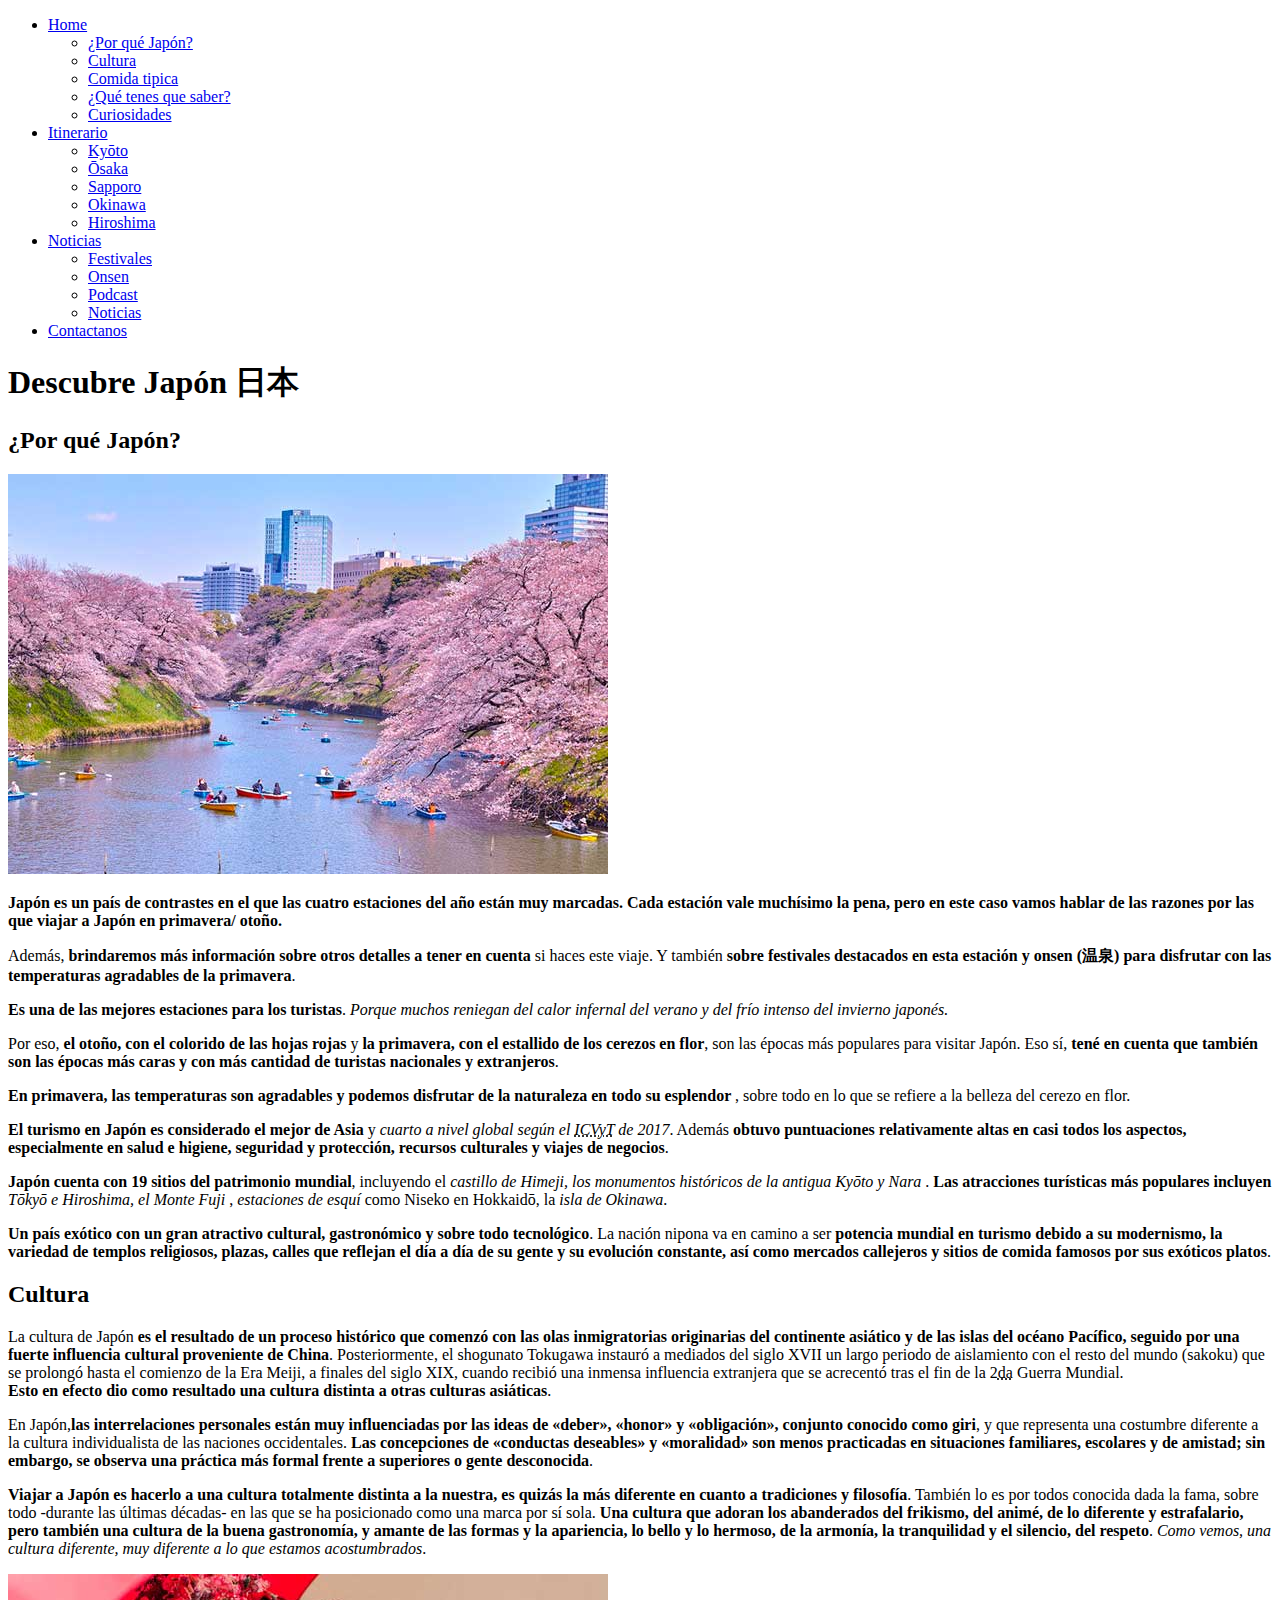
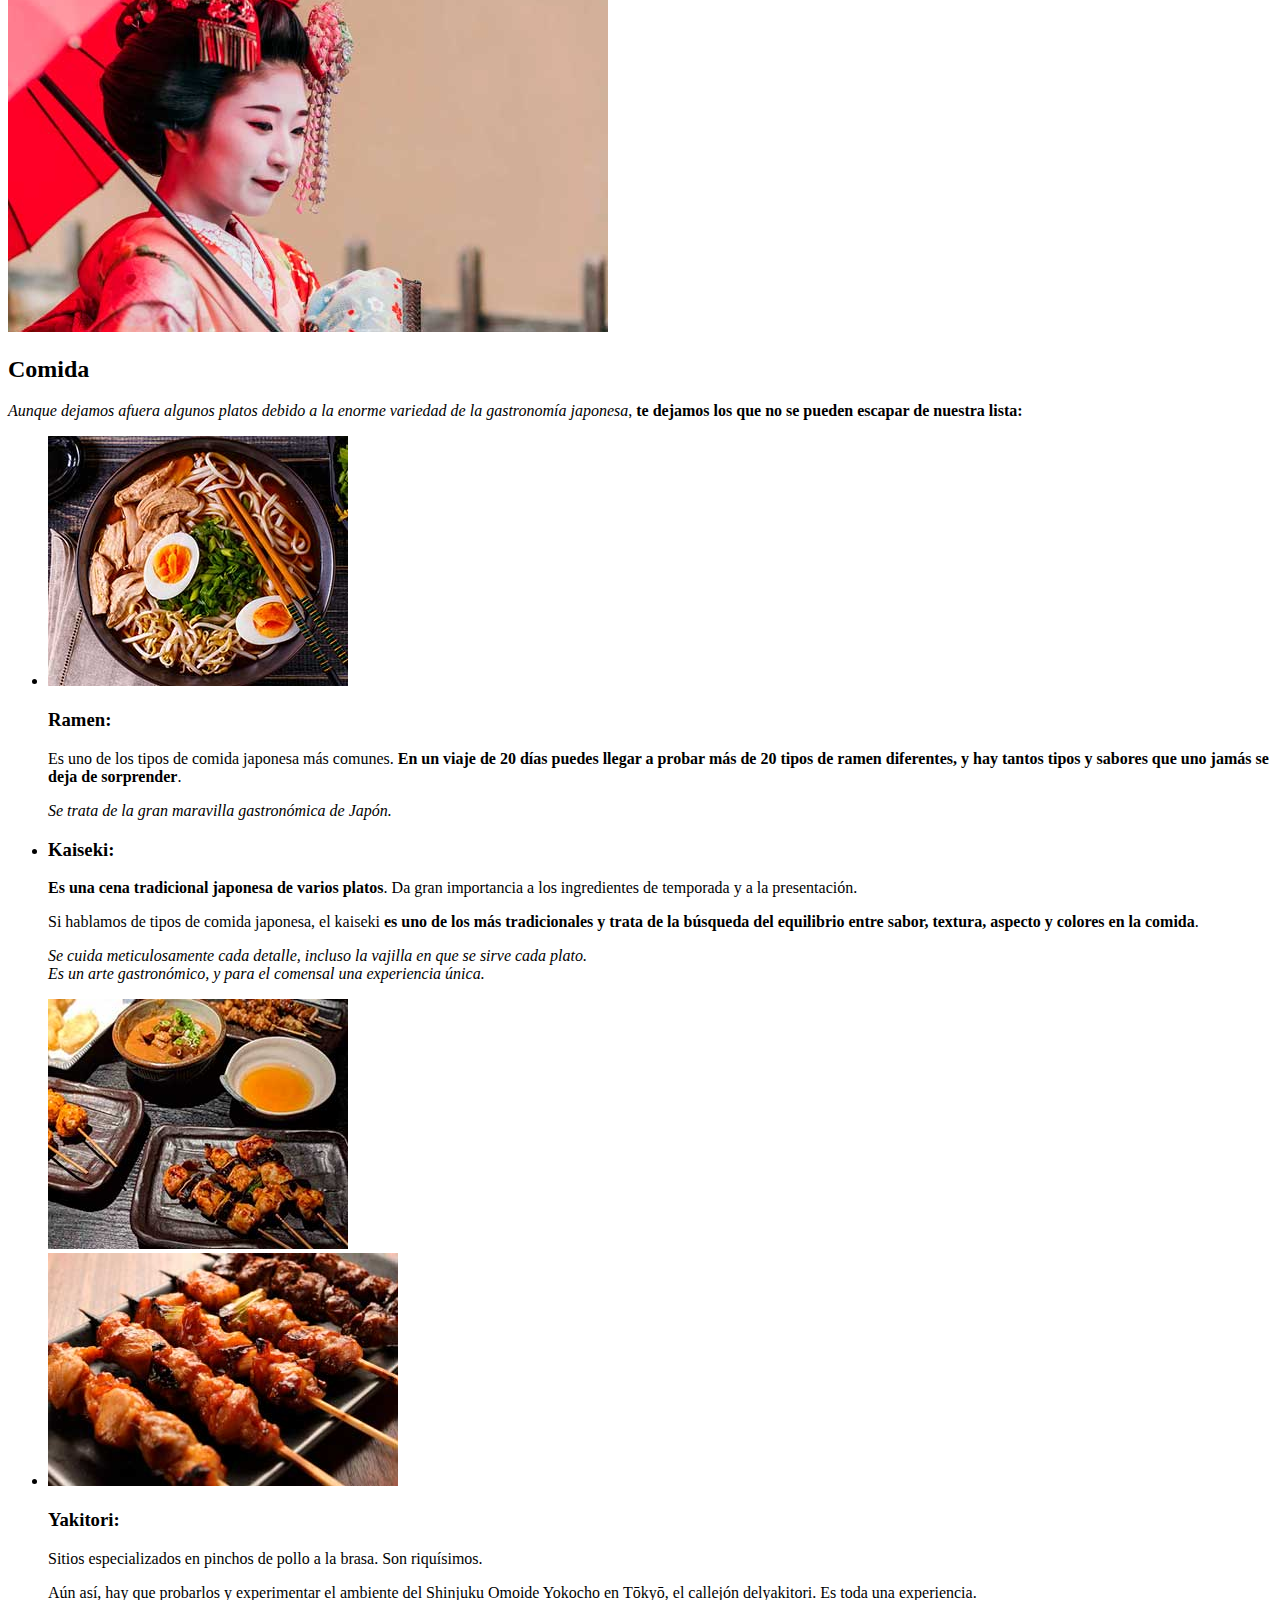
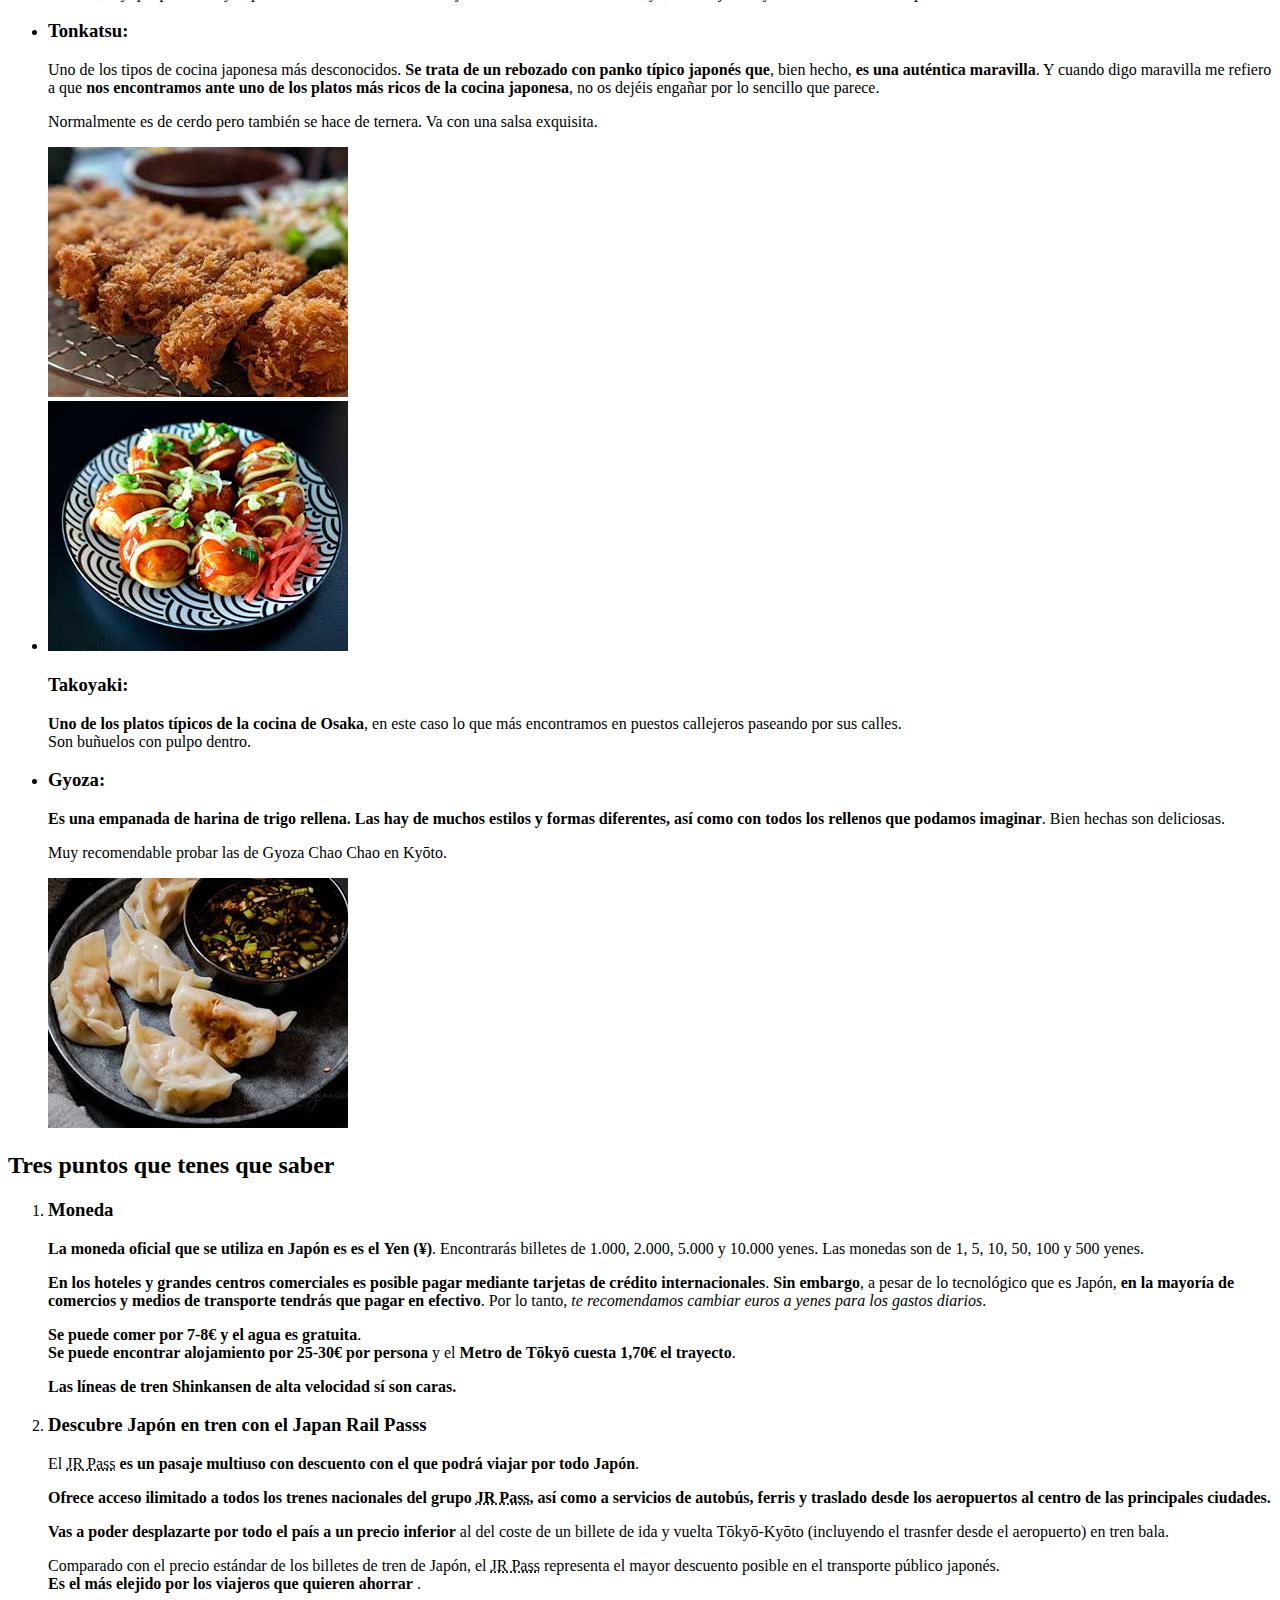
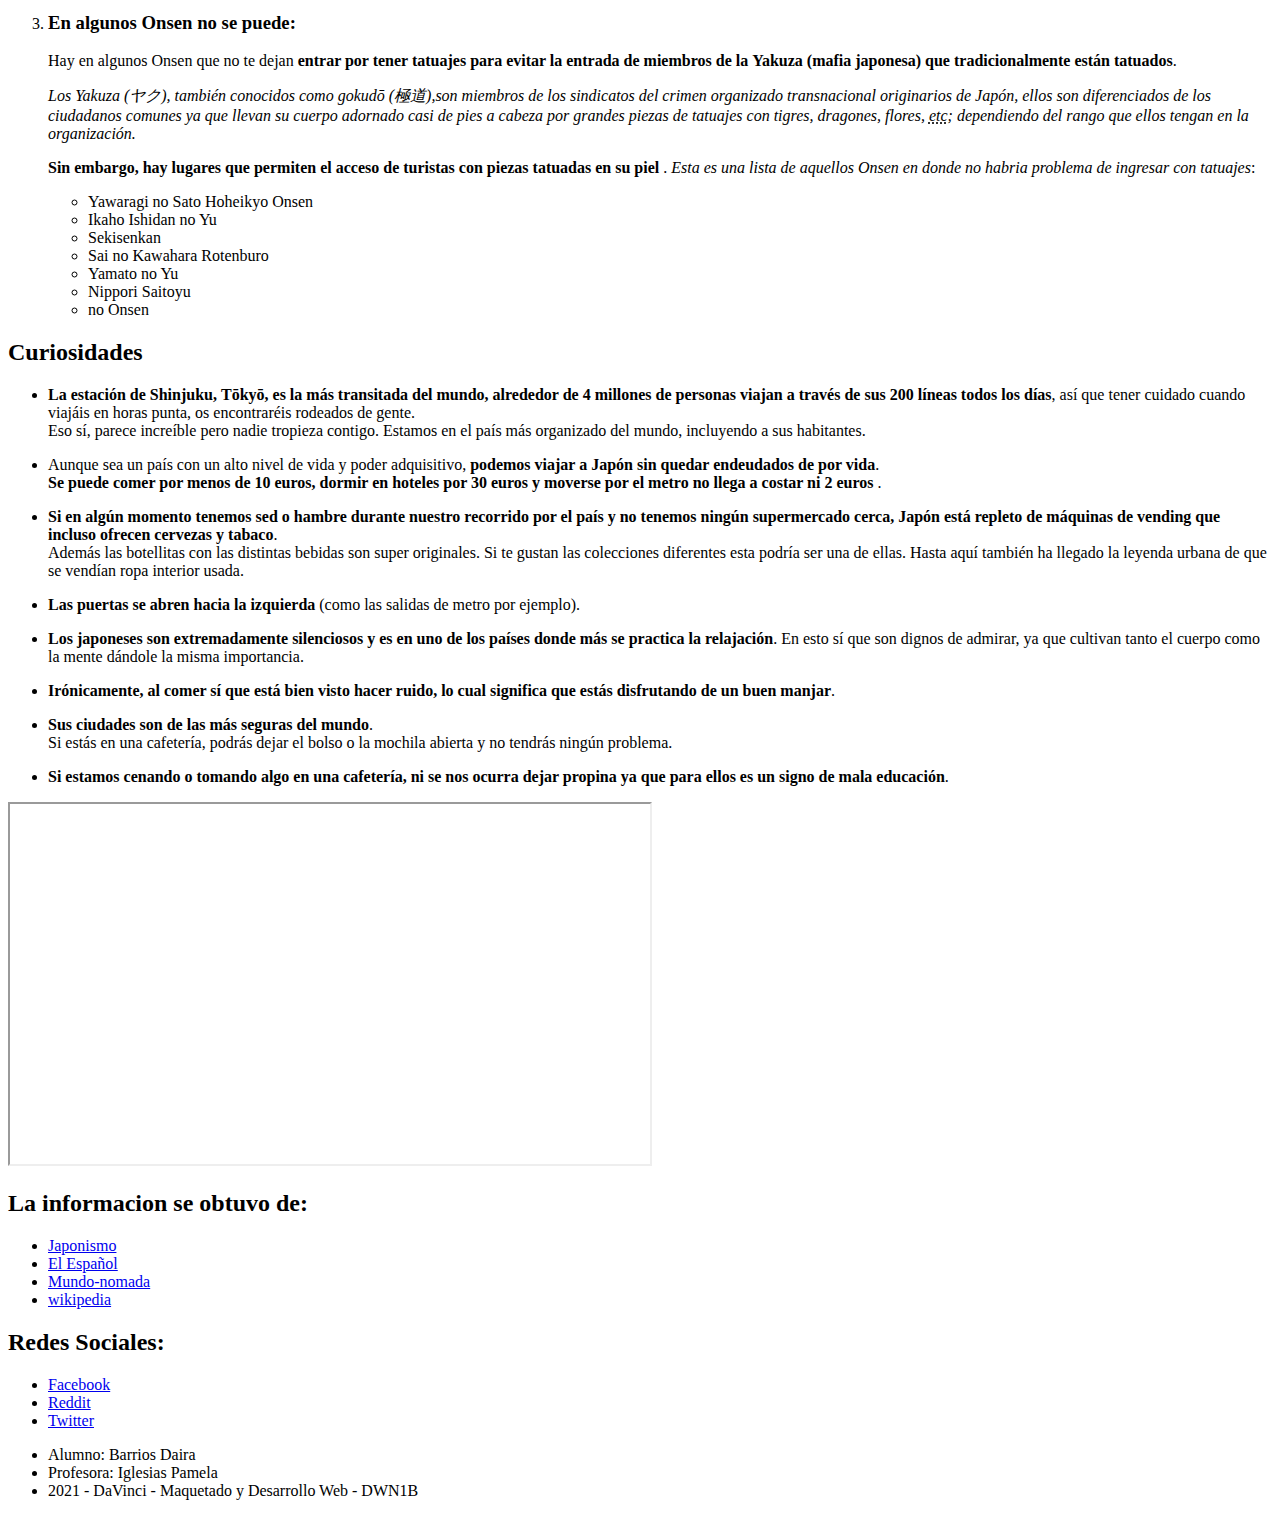
<file: index.html>
<!DOCTYPE html>
<html lang="es">
  <head>
    <meta charset="UTF-8" />
    <meta http-equiv="X-UA-Compatible" content="IE=edge" />
    <meta
      name="viewport"
      content="width=device-width, initial-scale= 1,
    minimun- scale=1"
    />

    <!--favicon-->
    <link rel="shortcut icon" href="img/icon/favicon.ico" />
    <!--Style-->
    <link
      rel="stylesheet"
      href="css/mobile.css"
      media="screen and (max-width: 500px"
    />
    <!--font-->
    <link
      href="https://fonts.googleapis.com/css2?family=Montserrat&display=swap"
      rel="stylesheet"
    />
    <title>Inicio | Japón</title>
  </head>
  <body>
    <header class="banner">
      <nav>
        <ul>
          <li>
            <a href="index.html" class="active">Home</a>
            <ul>
              <li><a href="#porQue">¿Por qué Japón?</a></li>
              <li><a href="#cultura">Cultura</a></li>
              <li><a href="#comida">Comida tipica</a></li>
              <li><a href="#saber">¿Qué tenes que saber?</a></li>
              <li><a href="#curiosidad">Curiosidades</a></li>
            </ul>
          </li>
          <li>
            <a href="./itinerario.html">Itinerario</a>
            <ul>
              <li lang="ja"><a href="./intinerario.html#kioto">Kyōto</a></li>
              <li lang="ja"><a href="./intinerario.html#osaka">Ōsaka</a></li>
              <li lang="ja">
                <a href="./intinerario.html#sapporo">Sapporo</a>
              </li>
              <li lang="ja">
                <a href="./intinerario.html#okinawa">Okinawa</a>
              </li>
              <li lang="ja">
                <a href="./intinerario.html#hiroshima">Hiroshima</a>
              </li>
            </ul>
          </li>
          <li>
            <a href="./noticias.html">Noticias</a>
            <ul>
              <li><a href="./noticias.html#fesivales">Festivales</a></li>
              <li><a href="./noticias.html#onsen">Onsen</a></li>
              <li><a href="./noticias.html#podcast">Podcast</a></li>
              <li><a href="./noticias.html#noticias">Noticias</a></li>
            </ul>
          </li>
          <li><a href="./form.html">Contactanos</a></li>
        </ul>
      </nav>
      <section>
        <h1>Descubre Japón <span lang="ja">日本</span></h1>
      </section>
    </header>
    <main>
      <section class="--pink-background">
        <h2 id="porQue">¿Por qué Japón?</h2>
        <div class="row">
          <div class="column">
            <img
              src="./img/cerezos.jpg"
              alt="Primavera en Kyoto con flores de cerezo"
              width="600"
              height="400"
            />
          </div>
          <div class="column">
            <p>
              <strong
                >Japón es un país de contrastes en el que las cuatro estaciones
                del año están muy marcadas. Cada estación vale muchísimo la
                pena, pero en este caso vamos hablar de las razones por las que
                viajar a Japón en primavera/ otoño.
              </strong>
            </p>
            <p>
              Además,
              <strong
                >brindaremos más información sobre otros detalles a tener en
                cuenta</strong
              >
              si haces este viaje. Y también
              <strong
                >sobre festivales destacados en esta estación y
                <span lang="ja">onsen (温泉)</span> para disfrutar con las
                temperaturas agradables de la primavera</strong
              >.
            </p>
            <p>
              <strong>Es una de las mejores estaciones para los turistas</strong
              >.
              <em
                >Porque muchos reniegan del calor infernal del verano y del frío
                intenso del invierno japonés.</em
              >
            </p>
            <p>
              Por eso,
              <strong>el otoño, con el colorido de las hojas rojas</strong> y
              <strong
                >la primavera, con el estallido de los cerezos en flor</strong
              >, son las épocas más populares para visitar Japón. Eso sí,
              <strong
                >tené en cuenta que también son las épocas más caras y con más
                cantidad de turistas nacionales y extranjeros</strong
              >.
            </p>
            <p>
              <strong>
                En primavera, las temperaturas son agradables y podemos
                disfrutar de la naturaleza en todo su esplendor </strong
              >, sobre todo en lo que se refiere a la belleza del cerezo en
              flor.
            </p>
          </div>
        </div>

        <p>
          <strong>El turismo en Japón es considerado el mejor de Asia</strong> y
          <em
            >cuarto a nivel global según el
            <abbr title="Índice de Competitividad en Viajes y Turismo"
              >ICVyT</abbr
            >
            de 2017</em
          >. Además
          <strong
            >obtuvo puntuaciones relativamente altas en casi todos los aspectos,
            especialmente en salud e higiene, seguridad y protección, recursos
            culturales y viajes de negocios</strong
          >.
        </p>
        <p>
          <strong>Japón cuenta con 19 sitios del patrimonio mundial</strong>,
          incluyendo el
          <em
            >castillo de <span lang="ja">Himeji</span>, los monumentos
            históricos de la antigua <span lang="ja">Kyōto</span> y
            <span lang="ja">Nara</span> </em
          >. <strong>Las atracciones turísticas más populares incluyen</strong>
          <em
            ><span lang="ja">Tōkyō</span> e <span lang="ja">Hiroshima</span>, el
            Monte<span lang="ja"> Fuji</span> </em
          >, <em>estaciones de esquí</em> como <span lang="ja">Niseko</span> en
          <span lang="ja">Hokkaidō</span>, la
          <em>isla de <span lang="ja">Okinawa</span></em
          >.
        </p>
        <p>
          <strong
            >Un país exótico con un gran atractivo cultural, gastronómico y
            sobre todo tecnológico</strong
          >. La nación nipona va en camino a ser
          <strong
            >potencia mundial en turismo debido a su modernismo, la variedad de
            templos religiosos, plazas, calles que reflejan el día a día de su
            gente y su evolución constante, así como mercados callejeros y
            sitios de comida famosos por sus exóticos platos</strong
          >.
        </p>
      </section>
      <section>
        <h2 id="cultura">Cultura</h2>
        <p>
          La cultura de Japón
          <strong
            >es el resultado de un proceso histórico que comenzó con las olas
            inmigratorias originarias del continente asiático y de las islas del
            océano Pacífico, seguido por una fuerte influencia cultural
            proveniente de China</strong
          >. Posteriormente, el
          <span lang="ja">shogunato Tokugawa</span> instauró a mediados del
          siglo XVII un largo periodo de aislamiento con el resto del mundo
          (<span lang="ja">sakoku</span>) que se prolongó hasta el comienzo de
          la Era <span lang="ja">Meiji</span>, a finales del siglo XIX, cuando
          recibió una inmensa influencia extranjera que se acrecentó tras el fin
          de la 2<abbr title="Segunda">da</abbr> Guerra Mundial.
          <br />
          <strong
            >Esto en efecto dio como resultado una cultura distinta a otras
            culturas asiáticas</strong
          >.
        </p>
        <div class="row">
          <div class="column">
            <p>
              En Japón,<strong
                >las interrelaciones personales están muy influenciadas por las
                ideas de «deber», «honor» y «obligación», conjunto conocido como
                <span lang="ja">giri</span></strong
              >, y que representa una costumbre diferente a la cultura
              individualista de las naciones occidentales.
              <strong
                >Las concepciones de «conductas deseables» y «moralidad» son
                menos practicadas en situaciones familiares, escolares y de
                amistad; sin embargo, se observa una práctica más formal frente
                a superiores o gente desconocida</strong
              >.
            </p>
            <p>
              <strong
                >Viajar a Japón es hacerlo a una cultura totalmente distinta a
                la nuestra, es quizás la más diferente en cuanto a tradiciones y
                filosofía</strong
              >. También lo es por todos conocida dada la fama, sobre todo
              -durante las últimas décadas- en las que se ha posicionado como
              una marca por sí sola.
              <strong
                >Una cultura que adoran los abanderados del frikismo, del animé,
                de lo diferente y estrafalario, pero también una cultura de la
                buena gastronomía, y amante de las formas y la apariencia, lo
                bello y lo hermoso, de la armonía, la tranquilidad y el
                silencio, del respeto</strong
              >.
              <em
                >Como vemos, una cultura diferente, muy diferente a lo que
                estamos acostumbrados</em
              >.
            </p>
          </div>
          <div class="column">
            <div>
              <img
                src="./img/cultura.jpg"
                alt="Mujer de Japon vestida con un Kimono"
                width="600"
                height="358"
              />
            </div>
          </div>
        </div>
      </section>
      <section>
        <h2 id="comida">Comida</h2>
        <p>
          <em
            >Aunque dejamos afuera algunos platos debido a la enorme variedad de
            la gastronomía japonesa</em
          >,
          <strong
            >te dejamos los que no se pueden escapar de nuestra lista:</strong
          >
        </p>
        <ul>
          <li>
            <div class="row --pink-background">
              <div class="column">
                <div>
                  <img
                    src="./img/ramen.jpg"
                    alt="plato de ramen"
                    width="300"
                    height="250"
                  />
                </div>
              </div>
              <div class="column">
                <h3 lang="ja">Ramen:</h3>
                <p>
                  Es uno de los tipos de comida japonesa más comunes.
                  <strong
                    >En un viaje de 20 días puedes llegar a probar más de 20
                    tipos de ramen diferentes, y hay tantos tipos y sabores que
                    uno jamás se deja de sorprender</strong
                  >.
                </p>
                <p>
                  <em>Se trata de la gran maravilla gastronómica de Japón.</em>
                </p>
              </div>
            </div>
          </li>
          <li>
            <div class="row --pink-background">
              <div class="column">
                <h3 lang="ja">Kaiseki:</h3>

                <p>
                  <strong
                    >Es una cena tradicional japonesa de varios platos</strong
                  >. Da gran importancia a los ingredientes de temporada y a la
                  presentación.
                </p>
                <p>
                  Si hablamos de tipos de comida japonesa, el
                  <span lang="ja">kaiseki</span>
                  <strong
                    >es uno de los más tradicionales y trata de la búsqueda del
                    equilibrio entre sabor, textura, aspecto y colores en la
                    comida</strong
                  >.
                </p>
                <p>
                  <em
                    >Se cuida meticulosamente cada detalle, incluso la vajilla
                    en que se sirve cada plato.<br />
                    Es un arte gastronómico, y para el comensal una experiencia
                    única.</em
                  >
                </p>
              </div>
              <div class="column">
                <div>
                  <img
                    src="./img/kaiseki.jpg"
                    alt="plato de kaiseki"
                    width="300"
                    height="250"
                  />
                </div>
              </div>
            </div>
          </li>
          <li>
            <div class="row --pink-background">
              <div class="column">
                <div>
                  <img
                    src="./img/yakitori.jpg"
                    alt="plato de yakitori"
                    width="350"
                    height="233"
                  />
                </div>
              </div>
              <div class="column">
                <h3 lang="ja">Yakitori:</h3>

                <p>
                  Sitios especializados en pinchos de pollo a la brasa. Son
                  riquísimos.
                </p>
                <p>
                  Aún así, hay que probarlos y experimentar el ambiente del
                  <span lang="ja">Shinjuku Omoide Yokocho</span> en
                  <span lang="ja">Tōkyō</span>, el callejón del<span lang="ja"
                    >yakitori</span
                  >. Es toda una experiencia.
                </p>
              </div>
            </div>
          </li>
          <li>
            <div class="row --pink-background">
              <div class="column">
                <h3 lang="ja">Tonkatsu:</h3>

                <p>
                  Uno de los tipos de cocina japonesa más desconocidos.<strong>
                    Se trata de un rebozado con panko típico japonés que</strong
                  >, bien hecho, <strong>es una auténtica maravilla</strong>. Y
                  cuando digo maravilla me refiero a que
                  <strong
                    >nos encontramos ante uno de los platos más ricos de la
                    cocina japonesa</strong
                  >, no os dejéis engañar por lo sencillo que parece.
                </p>
                <p>
                  Normalmente es de cerdo pero también se hace de ternera. Va
                  con una salsa exquisita.
                </p>
              </div>
              <div class="column">
                <div>
                  <img
                    src="./img/tonkatsu.jpg"
                    alt="plato de tonkatsu"
                    width="300"
                    height="250"
                  />
                </div>
              </div>
            </div>
          </li>

          <li>
            <div class="row --pink-background">
              <div class="column">
                <div>
                  <img
                    src="./img/takoyaki.jpg"
                    alt="plato de takoyaki"
                    width="300"
                    height="250"
                  />
                </div>
              </div>
              <div class="column">
                <h3 lang="ja">Takoyaki:</h3>

                <p>
                  <strong>
                    Uno de los platos típicos de la cocina de
                    <span lang="ja">Osaka</span></strong
                  >, en este caso lo que más encontramos en puestos callejeros
                  paseando por sus calles. <br />
                  Son buñuelos con pulpo dentro.
                </p>
              </div>
            </div>
          </li>
          <li>
            <div class="row --pink-background">
              <div class="column">
                <h3 lang="ja">Gyoza:</h3>

                <p>
                  <strong
                    >Es una empanada de harina de trigo rellena. Las hay de
                    muchos estilos y formas diferentes, así como con todos los
                    rellenos que podamos imaginar</strong
                  >. Bien hechas son deliciosas.
                </p>
                <p>
                  Muy recomendable probar las de
                  <span lang="ja">Gyoza Chao Chao</span> en
                  <span lang="ja">Kyōto</span>.
                </p>
              </div>
              <div class="column">
                <div>
                  <img
                    src="./img/gyoza.jpg"
                    alt="plato de gyoza"
                    width="300"
                    height="250"
                  />
                </div>
              </div>
            </div>
          </li>
        </ul>
      </section>
      <section>
        <h2 class="bannerCorteSection">
          <span id="saber">Tres puntos que tenes que saber</span>
        </h2>

        <ol>
          <li>
            <h3>Moneda</h3>
            <p>
              <strong>
                La moneda oficial que se utiliza en Japón es es el
                <span lang="ja">Yen</span> (¥)</strong
              >. Encontrarás billetes de 1.000, 2.000, 5.000 y 10.000 yenes. Las
              monedas son de 1, 5, 10, 50, 100 y 500 yenes.
            </p>
            <p>
              <strong
                >En los hoteles y grandes centros comerciales es posible pagar
                mediante tarjetas de crédito internacionales</strong
              >. <strong>Sin embargo</strong>, a pesar de lo tecnológico que es
              Japón,
              <strong
                >en la mayoría de comercios y medios de transporte tendrás que
                pagar en efectivo</strong
              >. Por lo tanto,
              <em
                >te recomendamos cambiar euros a yenes para los gastos
                diarios</em
              >.
            </p>
            <p>
              <strong> Se puede comer por 7-8€ y el agua es gratuita</strong
              >.<br />
              <strong
                >Se puede encontrar alojamiento por 25-30€ por persona</strong
              >
              y el
              <strong
                >Metro de <span lang="ja">Tōkyō</span> cuesta 1,70€ el
                trayecto</strong
              >.
            </p>
            <p>
              <strong
                >Las líneas de tren <span lang="ja">Shinkansen</span> de alta
                velocidad sí son caras.</strong
              >
            </p>
          </li>
          <li>
            <h3>
              Descubre Japón en tren con el
              <span lang="en">Japan Rail Passs</span>
            </h3>
            <p>
              El
              <abbr lang="en" title="Japan Rail">JR Pass</abbr>
              <strong
                >es un pasaje multiuso con descuento con el que podrá viajar por
                todo Japón</strong
              >.
            </p>
            <p>
              <strong>
                Ofrece acceso ilimitado a todos los trenes nacionales del grupo
                <abbr lang="en" title="Japan Rail">JR Pass</abbr>, así como a
                servicios de autobús, ferris y traslado desde los aeropuertos al
                centro de las principales ciudades.
              </strong>
            </p>

            <p>
              <strong
                >Vas a poder desplazarte por todo el país a un precio
                inferior</strong
              >
              al del coste de un billete de ida y vuelta
              <span lang="ja">Tōkyō</span>-<span lang="ja">Kyōto</span>
              (incluyendo el trasnfer desde el aeropuerto) en tren bala.
            </p>
            <p>
              Comparado con el precio estándar de los billetes de tren de Japón,
              el <abbr lang="en" title="Japan Rail">JR Pass</abbr> representa el
              mayor descuento posible en el transporte público japonés.<br />
              <strong
                >Es el más elejido por los viajeros que quieren ahorrar</strong
              >
              .
            </p>
          </li>
          <li>
            <h3>En algunos <span lang="ja">Onsen</span> no se puede:</h3>
            <p>
              Hay en algunos <span lang="ja">Onsen</span> que no te dejan
              <strong
                >entrar por tener tatuajes para evitar la entrada de miembros de
                la <span lang="ja">Yakuza</span> (mafia japonesa) que
                tradicionalmente están tatuados</strong
              >.
            </p>
            <p>
              <em
                >Los <span lang="ja">Yakuza</span>
                <span lang="ja">(ヤク)</span>, también conocidos como
                <span lang="ja">gokudō</span> <span lang="ja">(極道)</span>,son
                miembros de los sindicatos del crimen organizado transnacional
                originarios de Japón, ellos son diferenciados de los ciudadanos
                comunes ya que llevan su cuerpo adornado casi de pies a cabeza
                por grandes piezas de tatuajes con tigres, dragones, flores,
                <abbr title="etcétera">etc</abbr>; dependiendo del rango que
                ellos tengan en la organización.</em
              >
            </p>
            <p>
              <strong
                >Sin embargo, hay lugares que permiten el acceso de turistas con
                piezas tatuadas en su piel</strong
              >
              .
              <em
                >Esta es una lista de aquellos <span lang="ja">Onsen</span> en
                donde no habria problema de ingresar con tatuajes</em
              >:
            </p>
            <ul class="discStyle">
              <li><span lang="ja">Yawaragi no Sato Hoheikyo Onsen</span></li>
              <li><span lang="ja">Ikaho Ishidan no Yu</span></li>
              <li><span lang="ja">Sekisenkan</span></li>
              <li><span lang="ja">Sai no Kawahara Rotenburo</span></li>
              <li><span lang="ja">Yamato no Yu</span></li>
              <li><span lang="ja">Nippori Saitoyu</span></li>
              <li><span lang="ja">no Onsen</span></li>
            </ul>
          </li>
        </ol>
      </section>
      <section class="--pink-background">
        <h2 id="curiosidad">Curiosidades</h2>
        <ul>
          <li>
            <p>
              <strong
                >La estación de <span lang="ja">Shinjuku</span>,
                <span lang="ja">Tōkyō</span>, es la más transitada del mundo,
                alrededor de 4 millones de personas viajan a través de sus 200
                líneas todos los días</strong
              >, así que tener cuidado cuando viajáis en horas punta, os
              encontraréis rodeados de gente. <br />
              Eso sí, parece increíble pero nadie tropieza contigo. Estamos en
              el país más organizado del mundo, incluyendo a sus habitantes.
            </p>
          </li>
          <li>
            <p>
              Aunque sea un país con un alto nivel de vida y poder adquisitivo,
              <strong
                >podemos viajar a Japón sin quedar endeudados de por
                vida</strong
              >. <br />
              <strong
                >Se puede comer por menos de 10 euros, dormir en hoteles por 30
                euros y moverse por el metro no llega a costar ni 2
                euros</strong
              >
              .
            </p>
          </li>
          <li>
            <p>
              <strong
                >Si en algún momento tenemos sed o hambre durante nuestro
                recorrido por el país y no tenemos ningún supermercado cerca,
                Japón está repleto de máquinas de
                <span lang="en">vending</span> que incluso ofrecen cervezas y
                tabaco</strong
              >.<br />
              Además las botellitas con las distintas bebidas son super
              originales. Si te gustan las colecciones diferentes esta podría
              ser una de ellas. Hasta aquí también ha llegado la leyenda urbana
              de que se vendían ropa interior usada.
            </p>
          </li>
          <li>
            <p>
              <strong>Las puertas se abren hacia la izquierda</strong> (como las
              salidas de metro por ejemplo).
            </p>
          </li>
          <li>
            <p>
              <strong
                >Los japoneses son extremadamente silenciosos y es en uno de los
                países donde más se practica la relajación</strong
              >. En esto sí que son dignos de admirar, ya que cultivan tanto el
              cuerpo como la mente dándole la misma importancia.
            </p>
          </li>
          <li>
            <p>
              <strong
                >Irónicamente, al comer sí que está bien visto hacer ruido, lo
                cual significa que estás disfrutando de un buen manjar</strong
              >.
            </p>
          </li>
          <li>
            <p>
              <strong>Sus ciudades son de las más seguras del mundo</strong
              >.<br />
              Si estás en una cafetería, podrás dejar el bolso o la mochila
              abierta y no tendrás ningún problema.
            </p>
          </li>
          <li>
            <p>
              <strong
                >Si estamos cenando o tomando algo en una cafetería, ni se nos
                ocurra dejar propina ya que para ellos es un signo de mala
                educación</strong
              >.
            </p>
          </li>
        </ul>
      </section>
    </main>
    <div>
      <iframe
        src="https://player.vimeo.com/video/203680012?h=c07b3a46b2&loop=1&title=0&byline=0&portrait=0"
        width="640"
        height="360"
        allowfullscreen
      ></iframe>
    </div>

    <footer>
      <div class="row">
        <section class="column">
          <h2>La informacion se obtuvo de:</h2>
          <ul>
            <li>
              <a
                href="https://japonismo.com/blog/8-razones-viajar-japon-en-primavera"
                target="_blank"
                >Japonismo</a
              >
            </li>
            <li>
              <a
                href="https://www.elespanol.com/cocinillas/reportajes-gastronomicos/20200217/tipos-comida-japonesa-platos-imprescindibles-probar-japon/466953591_0.html"
                target="_blank"
                >El Español</a
              >
            </li>
            <li>
              <a
                href="https://www.mundo-nomada.com/blog/curiosidades-sobre-japon-20-cosas-que-quizas-no-sabias"
                target="_blank"
                >Mundo-nomada</a
              >
            </li>
            <li>
              <a
                href="https://es.wikipedia.org/wiki/Jap%C3%B3n#:~:text=Jap%C3%B3n%20(en%20japon%C3%A9s%2C%20%E6%97%A5%E6%9C%AC%2C,el%20noroeste%20del%20oc%C3%A9ano%20Pac%C3%ADfico.&text=Jap%C3%B3n%20es%20el%20und%C3%A9cimo%20pa%C3%ADs,m%C3%A1s%20densamente%20poblados%20y%20urbanizados."
                target="_blank"
                >wikipedia</a
              >
            </li>
          </ul>
        </section>
        <section class="column">
          <h2>Redes Sociales:</h2>

          <ul class="redes">
            <li>
              <a href="https://es-la.facebook.com/" target="_blank">Facebook</a>
            </li>
            <li>
              <a href="https://www.reddit.com/" target="_blank">Reddit</a>
            </li>
            <li>
              <a href="https://twitter.com/" target="_blank">Twitter</a>
            </li>
          </ul>
        </section>
      </div>
      <div class="row">
        <div class="column --text-center">
          <ul>
            <li>Alumno: Barrios Daira</li>
            <li>Profesora: Iglesias Pamela</li>
            <li>2021 - DaVinci - Maquetado y Desarrollo Web - DWN1B</li>
          </ul>
        </div>
      </div>
    </footer>
  </body>
</html>
</file>
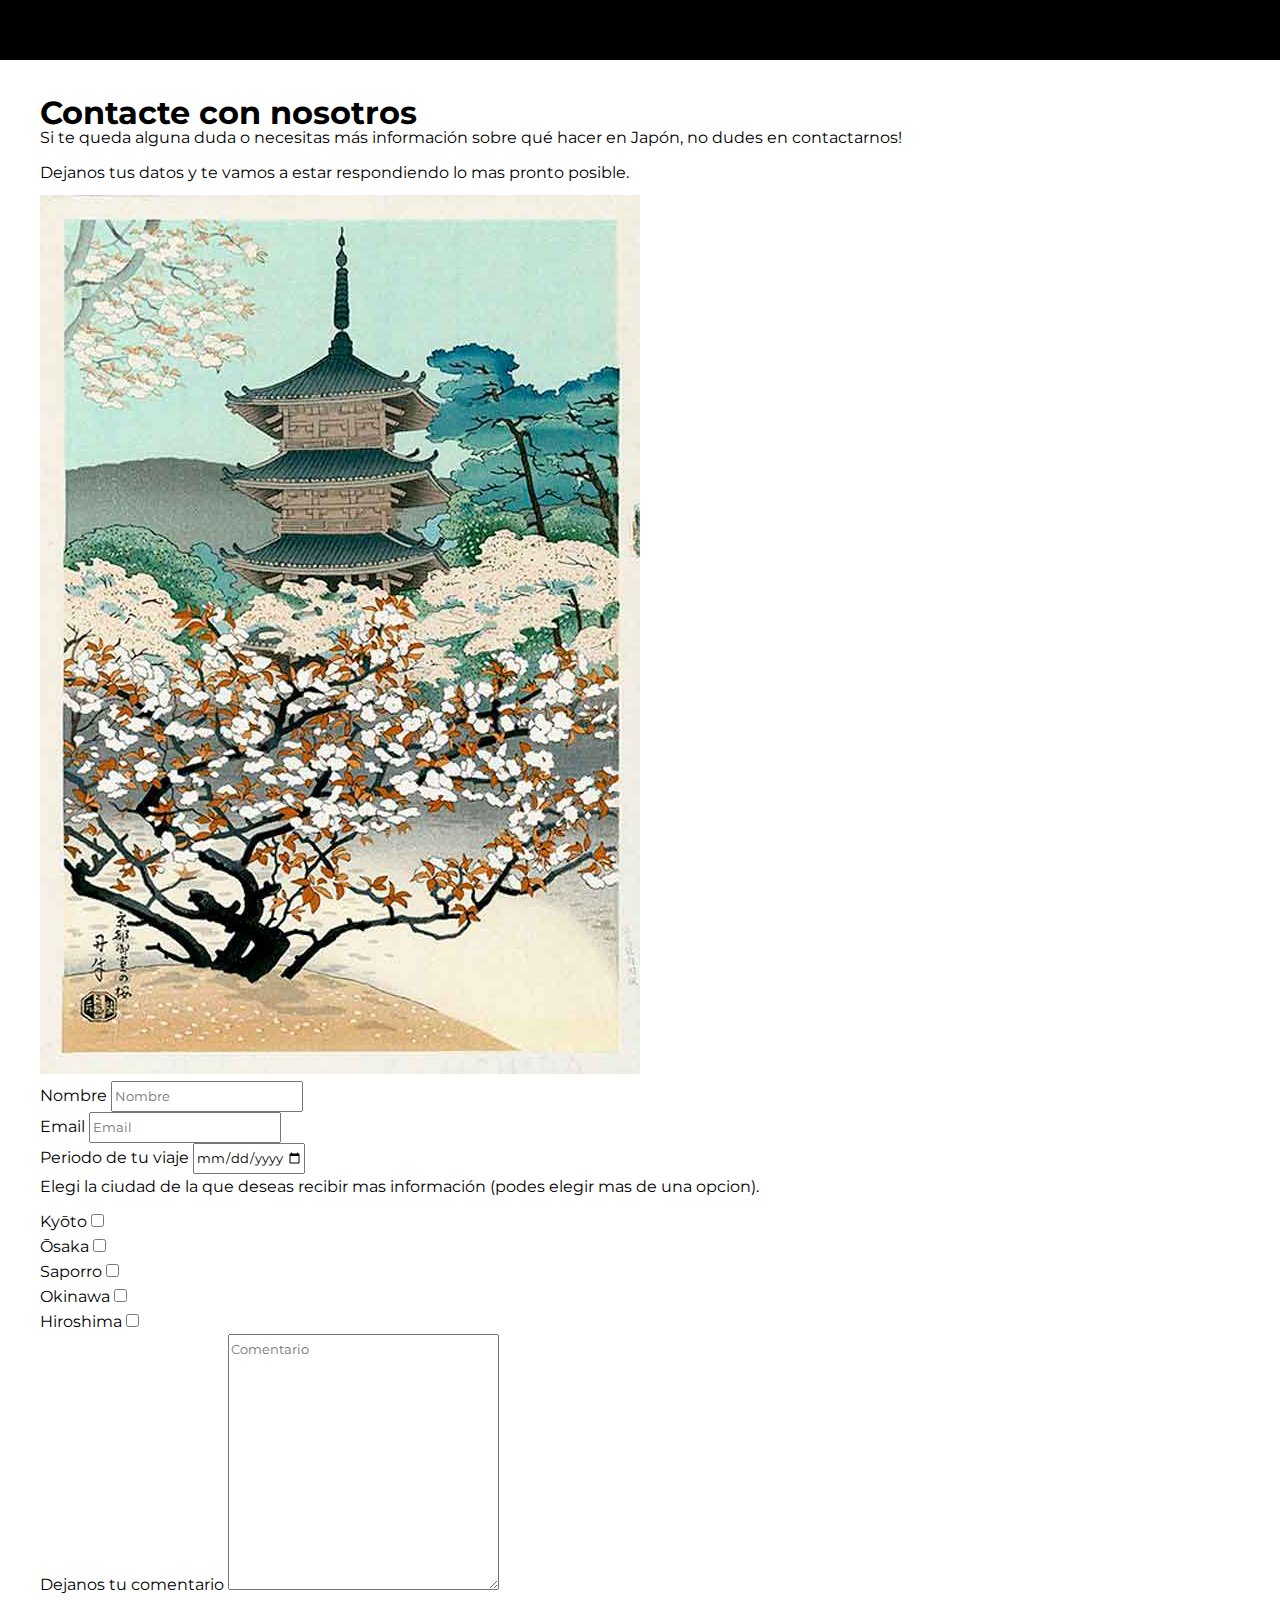
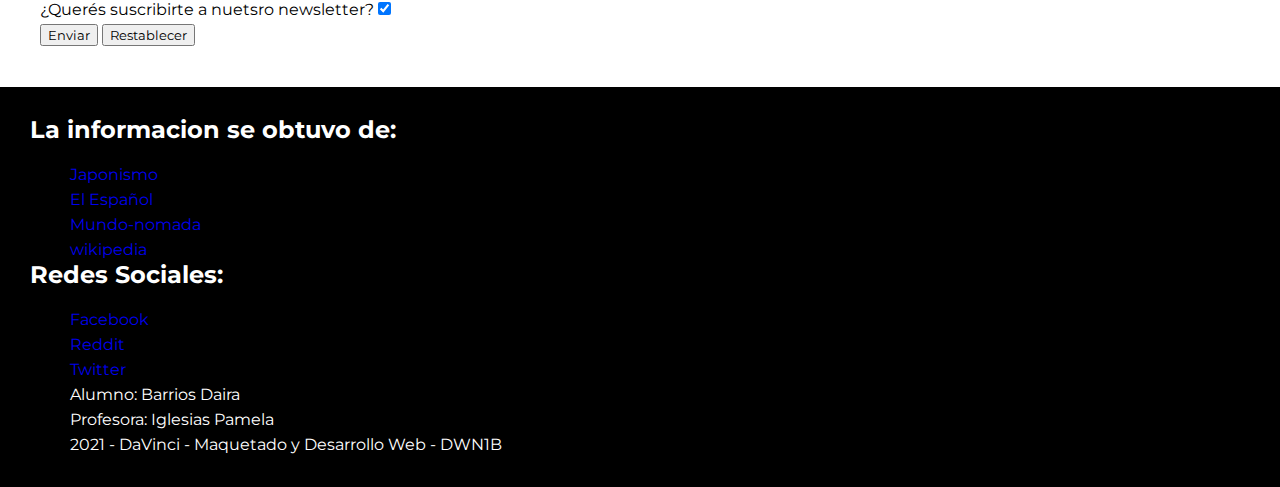
<file: form.html>
<!DOCTYPE html>
<html lang="es">
  <head>
    <meta charset="UTF-8" />
    <meta http-equiv="X-UA-Compatible" content="IE=edge" />
    <meta
      name="viewport"
      content="width=device-width, initial-scale= 1,
    minimun- scale=1"
    />
    <!--favicon-->
    <link rel="shortcut icon" href="img/icon/favicon.ico" />
    <!--Style-->
    <link rel="stylesheet" href="css/mobile.css" />
    <!--font-->
    <link
      href="https://fonts.googleapis.com/css2?family=Montserrat&display=swap"
      rel="stylesheet"
    />
    <title>Formulario | Japón</title>
  </head>
  <body>
    <header>
      <nav class="--blackBackground">
        <ul>
          <li>
            <a href="./index.html">Home</a>
            <ul>
              <li><a href="./index.html#porQue">¿Por qué Japón?</a></li>
              <li><a href="./index.html#cultura">Cultura</a></li>
              <li><a href="./index.html#comida">Comida tipica</a></li>
              <li><a href="./index.html#saber">¿Qué tenes que saber?</a></li>
              <li><a href="./index.html#curiosidad">Curiosidades</a></li>
            </ul>
          </li>
          <li>
            <a href="./itinerario.html">Itinerario</a>
            <ul>
              <li lang="ja"><a href="./itinerario.html#kioto">Kyōto</a></li>
              <li lang="ja"><a href="./itinerario.html#osaka">Ōsaka</a></li>
              <li lang="ja">
                <a href="./itinerario.html#sapporo">Sapporo</a>
              </li>
              <li lang="ja">
                <a href="./itinerario.html#okinawa">Okinawa</a>
              </li>
              <li lang="ja">
                <a href="./itinerario.html#hiroshima">Hiroshima</a>
              </li>
            </ul>
          </li>
          <li>
            <a href="./noticias.html">Noticias</a>
            <ul>
              <li><a href="./noticias.html#fesivales">Festivales</a></li>
              <li><a href="./noticias.html#onsen">Onsen</a></li>
              <li><a href="./noticias.html#podcast">Podcast</a></li>
              <li><a href="./noticias.html#noticias">Noticias</a></li>
            </ul>
          </li>
          <li><a href="./form.html" class="active">Contactanos</a></li>
        </ul>
      </nav>
    </header>

    <main class="formulario">
      <h1>Contacte con nosotros</h1>

      <p>
        Si te queda alguna duda o necesitas más información sobre qué hacer en
        Japón, no dudes en contactarnos!
      </p>
      <p>
        Dejanos tus datos y te vamos a estar respondiendo lo mas pronto posible.
      </p>

      <div class="row --backgroundLetter">
        <div class="column">
          <img
            src="./img/form.jpg"
            alt="postal de un templo budista"
            width="600"
            height="879"
          />
        </div>
        <div class="column form">
          <form action="#" method="POST" enctype="multipart/form-data">
            <div class="centerForm">
              <label for="nombre">Nombre</label>
              <input
                type="text"
                name="nombre"
                id="nombre"
                placeholder="Nombre"
                required="required"
              />
            </div>
            <div class="centerForm">
              <label for="email">Email</label>
              <input
                type="email"
                name="email"
                id="email"
                placeholder="Email"
                required="required"
              />
            </div>
            <div class="centerForm">
              <label for="date">Periodo de tu viaje</label>
              <input
                id="date"
                type="date"
                name="date"
                min="1880-01-01"
                max="2022-12-01"
              />
            </div>

            <div class="opcionesFormulario">
              <p>
                <span
                  >Elegi la ciudad de la que deseas recibir mas información </span
                >(podes elegir mas de una opcion).
              </p>

              <div>
                <label for="kioto" lang="ja">Kyōto</label>
                <input type="checkbox" name="kioto" id="kioto" />
              </div>

              <div>
                <label for="osaka" lang="ja">Ōsaka</label>
                <input type="checkbox" name="osaka" id="osaka" />
              </div>

              <div>
                <label for="sapporo" lang="ja">Saporro</label>
                <input type="checkbox" name="sapporo" id="sapporo" />
              </div>

              <div>
                <label for="okinawa" lang="ja">Okinawa</label>
                <input type="checkbox" name="okinawa" id="okinawa" />
              </div>

              <div>
                <label for="hiroshima" lang="ja">Hiroshima</label>
                <input type="checkbox" name="hiroshima" id="hiroshima" />
              </div>
            </div>

            <div class="column">
              <label for="comentario">Dejanos tu comentario</label>
              <textarea
                name="comentario"
                id="comentario"
                placeholder="Comentario"
                cols="30"
                rows="10"
                required="required"
              ></textarea>
            </div>
            <div class="--text-center">
              <label for="checkbox"
                >¿Querés suscribirte a nuetsro newsletter?</label
              >
              <input
                id="checkbox"
                type="checkbox"
                name="newsletter"
                value="suscripto"
                checked
              />
            </div>
            <div class="--text-center">
              <input type="submit" value="Enviar" />
              <input type="reset" value="Restablecer" />
            </div>
          </form>
        </div>
      </div>
    </main>
    <footer>
      <div class="row">
        <section class="column">
          <h2>La informacion se obtuvo de:</h2>
          <ul>
            <li>
              <a
                href="https://japonismo.com/blog/8-razones-viajar-japon-en-primavera"
                target="_blank"
                >Japonismo</a
              >
            </li>
            <li>
              <a
                href="https://www.elespanol.com/cocinillas/reportajes-gastronomicos/20200217/tipos-comida-japonesa-platos-imprescindibles-probar-japon/466953591_0.html"
                target="_blank"
                >El Español</a
              >
            </li>
            <li>
              <a
                href="https://www.mundo-nomada.com/blog/curiosidades-sobre-japon-20-cosas-que-quizas-no-sabias"
                target="_blank"
                >Mundo-nomada</a
              >
            </li>
            <li>
              <a
                href="https://es.wikipedia.org/wiki/Jap%C3%B3n#:~:text=Jap%C3%B3n%20(en%20japon%C3%A9s%2C%20%E6%97%A5%E6%9C%AC%2C,el%20noroeste%20del%20oc%C3%A9ano%20Pac%C3%ADfico.&text=Jap%C3%B3n%20es%20el%20und%C3%A9cimo%20pa%C3%ADs,m%C3%A1s%20densamente%20poblados%20y%20urbanizados."
                target="_blank"
                >wikipedia</a
              >
            </li>
          </ul>
        </section>
        <section class="column">
          <h2>Redes Sociales:</h2>

          <ul class="redes">
            <li>
              <a href="https://es-la.facebook.com/" target="_blank">Facebook</a>
            </li>
            <li>
              <a href="https://www.reddit.com/" target="_blank">Reddit</a>
            </li>
            <li>
              <a href="https://twitter.com/" target="_blank">Twitter</a>
            </li>
          </ul>
        </section>
      </div>
      <div class="row">
        <div class="column --text-center">
          <ul>
            <li>Alumno: Barrios Daira</li>
            <li>Profesora: Iglesias Pamela</li>
            <li>2021 - DaVinci - Maquetado y Desarrollo Web - DWN1B</li>
          </ul>
        </div>
      </div>
    </footer>
  </body>
</html>
</file>
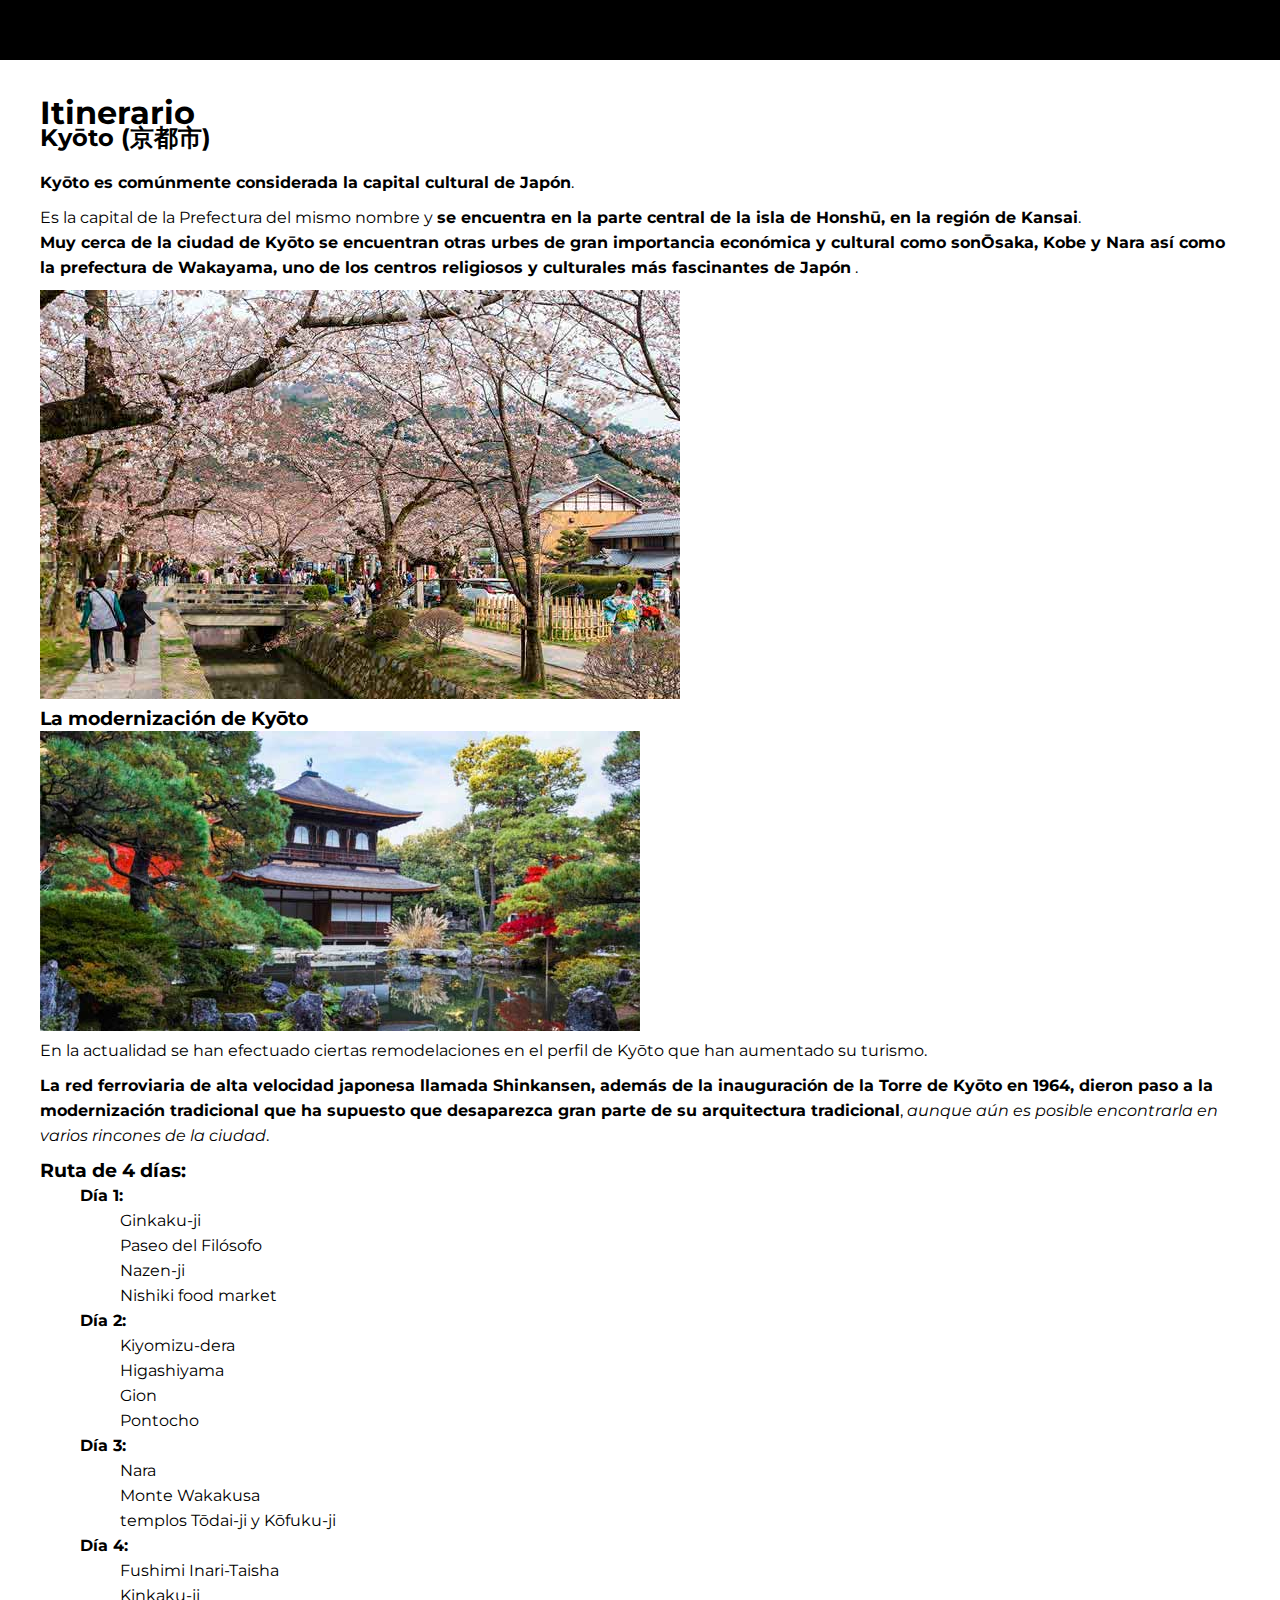
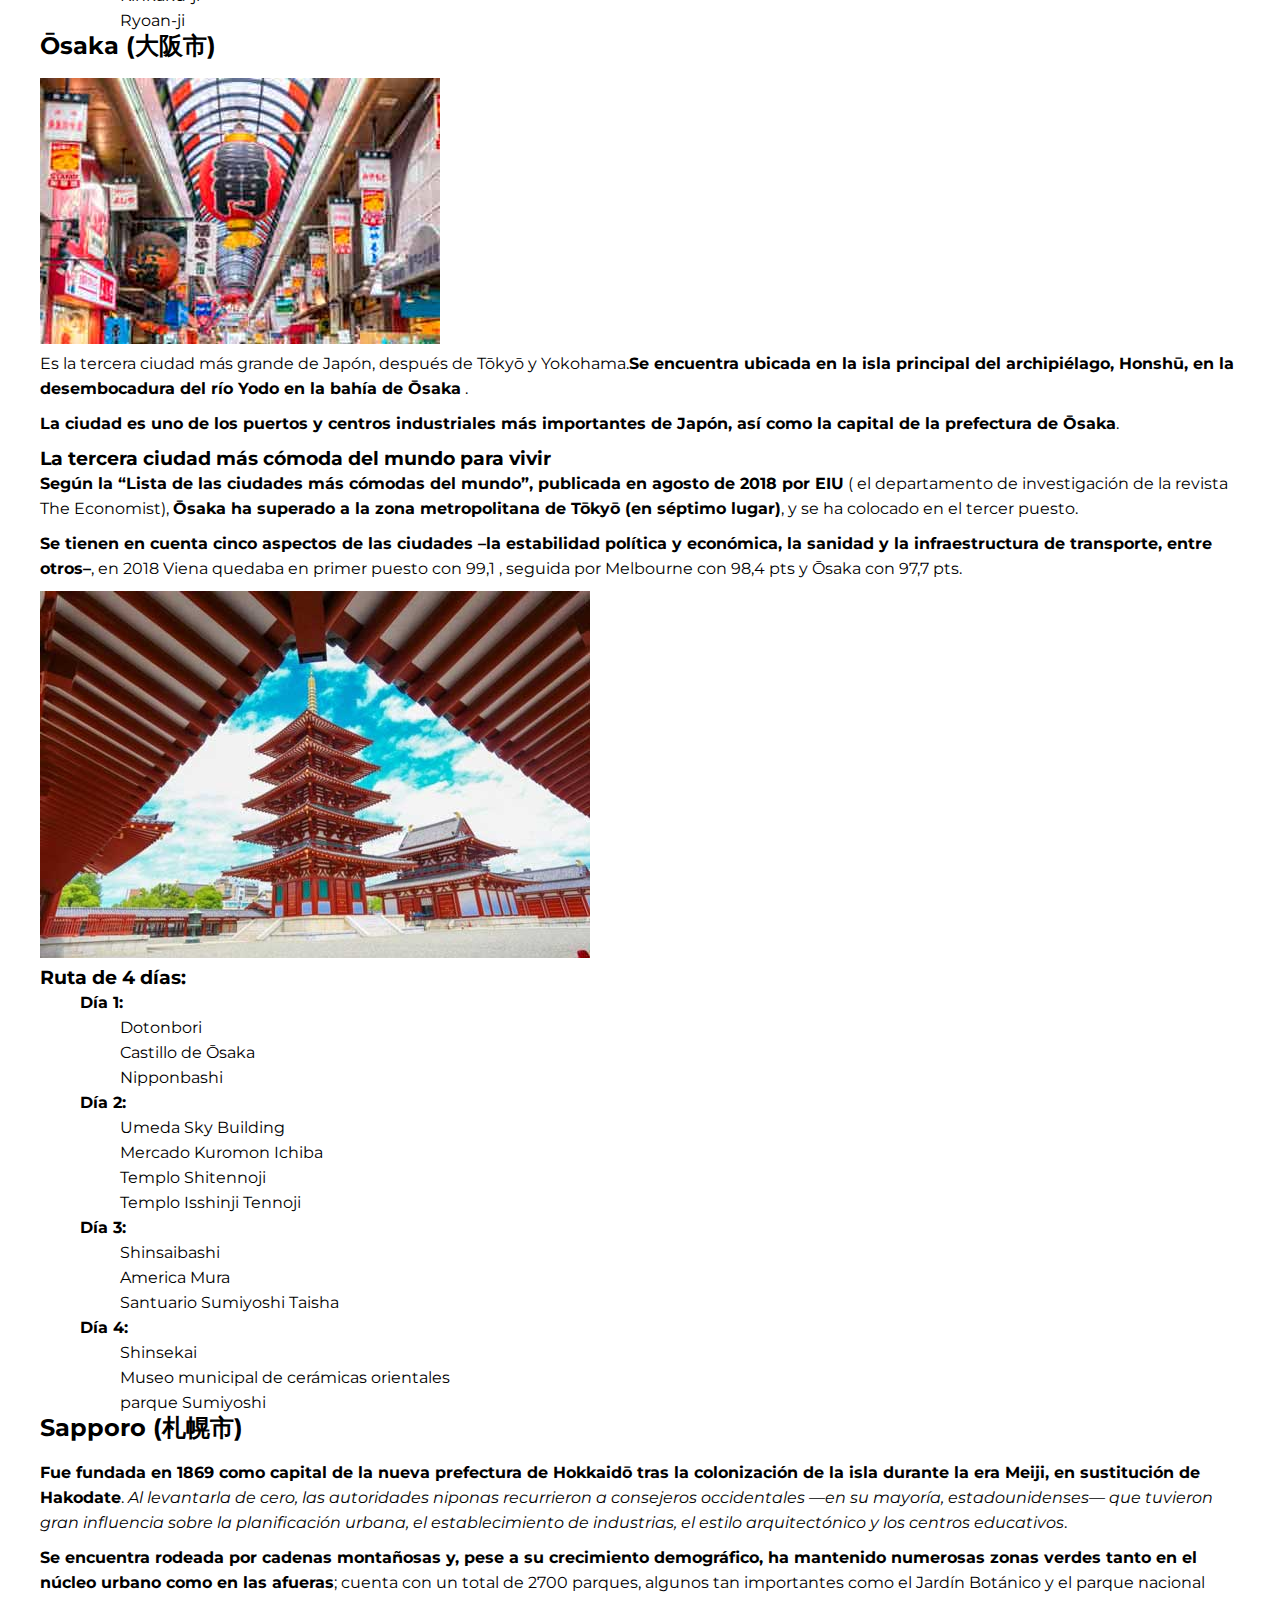
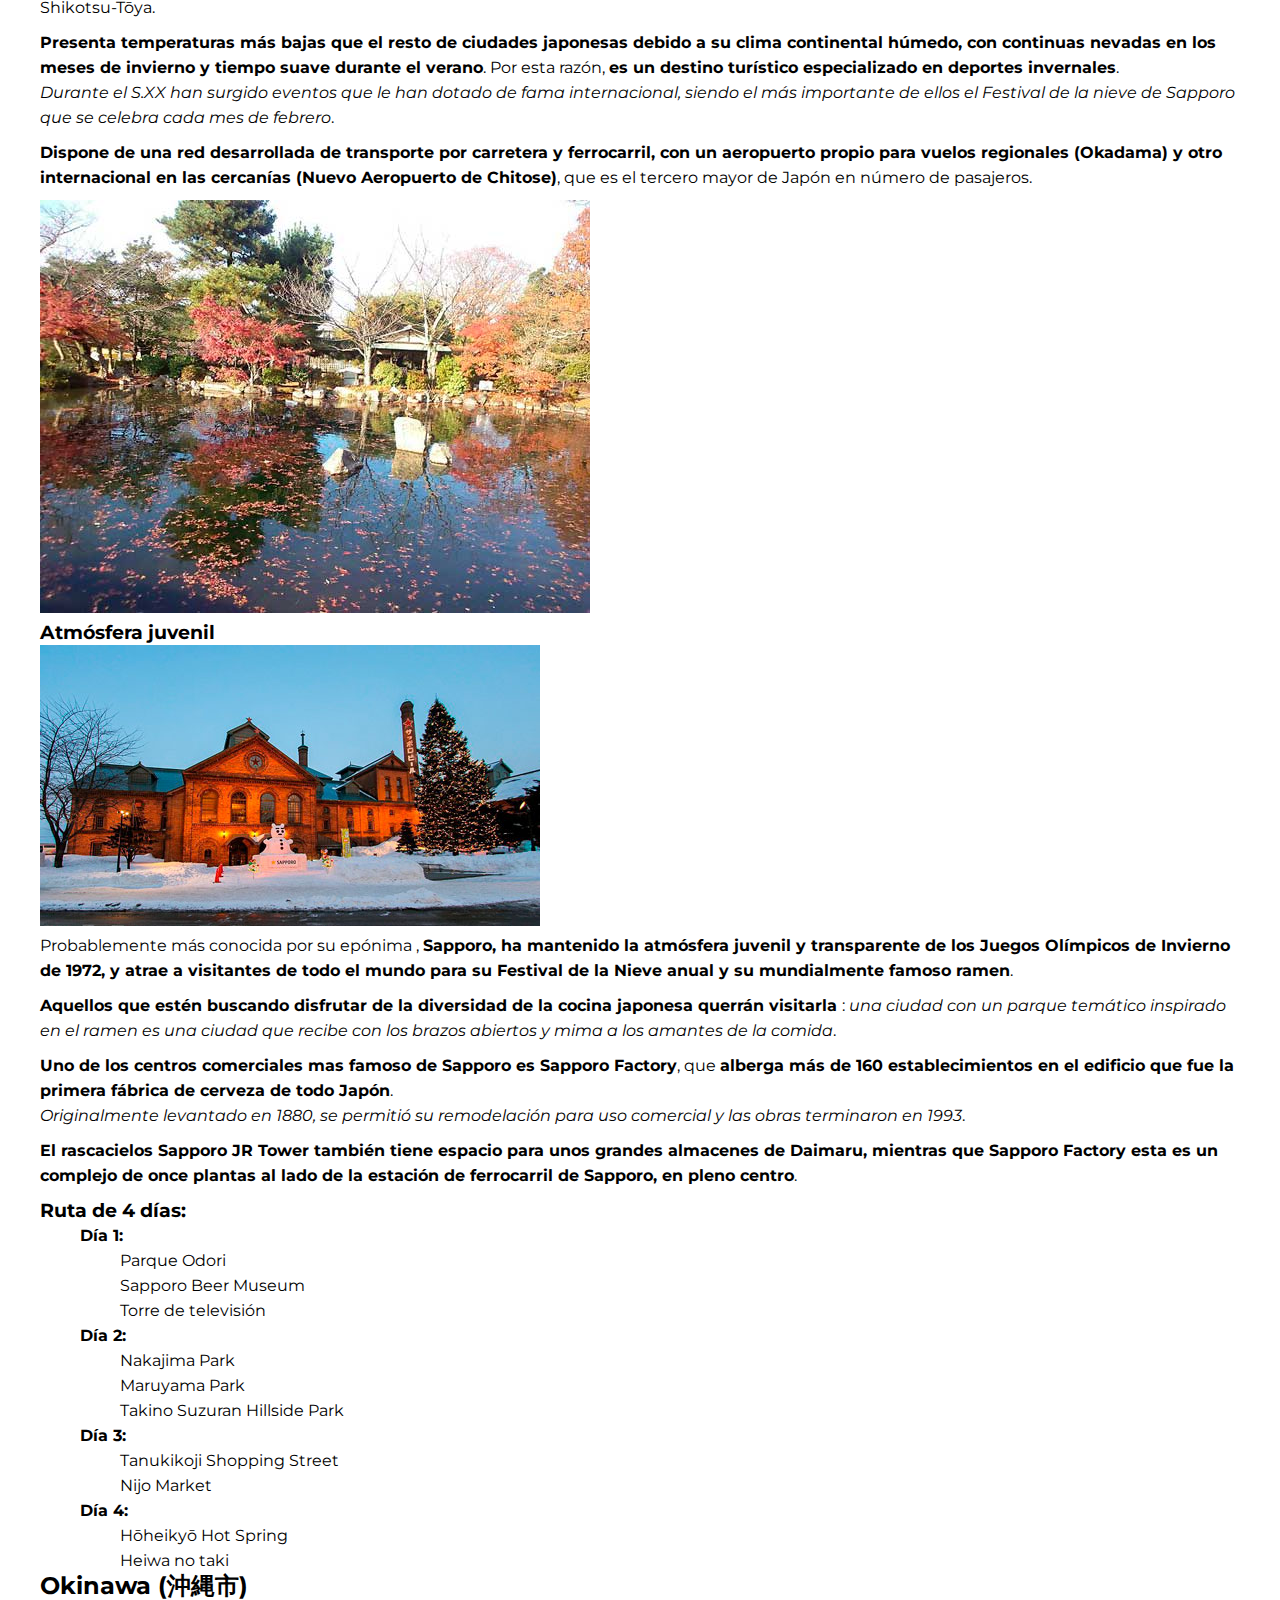
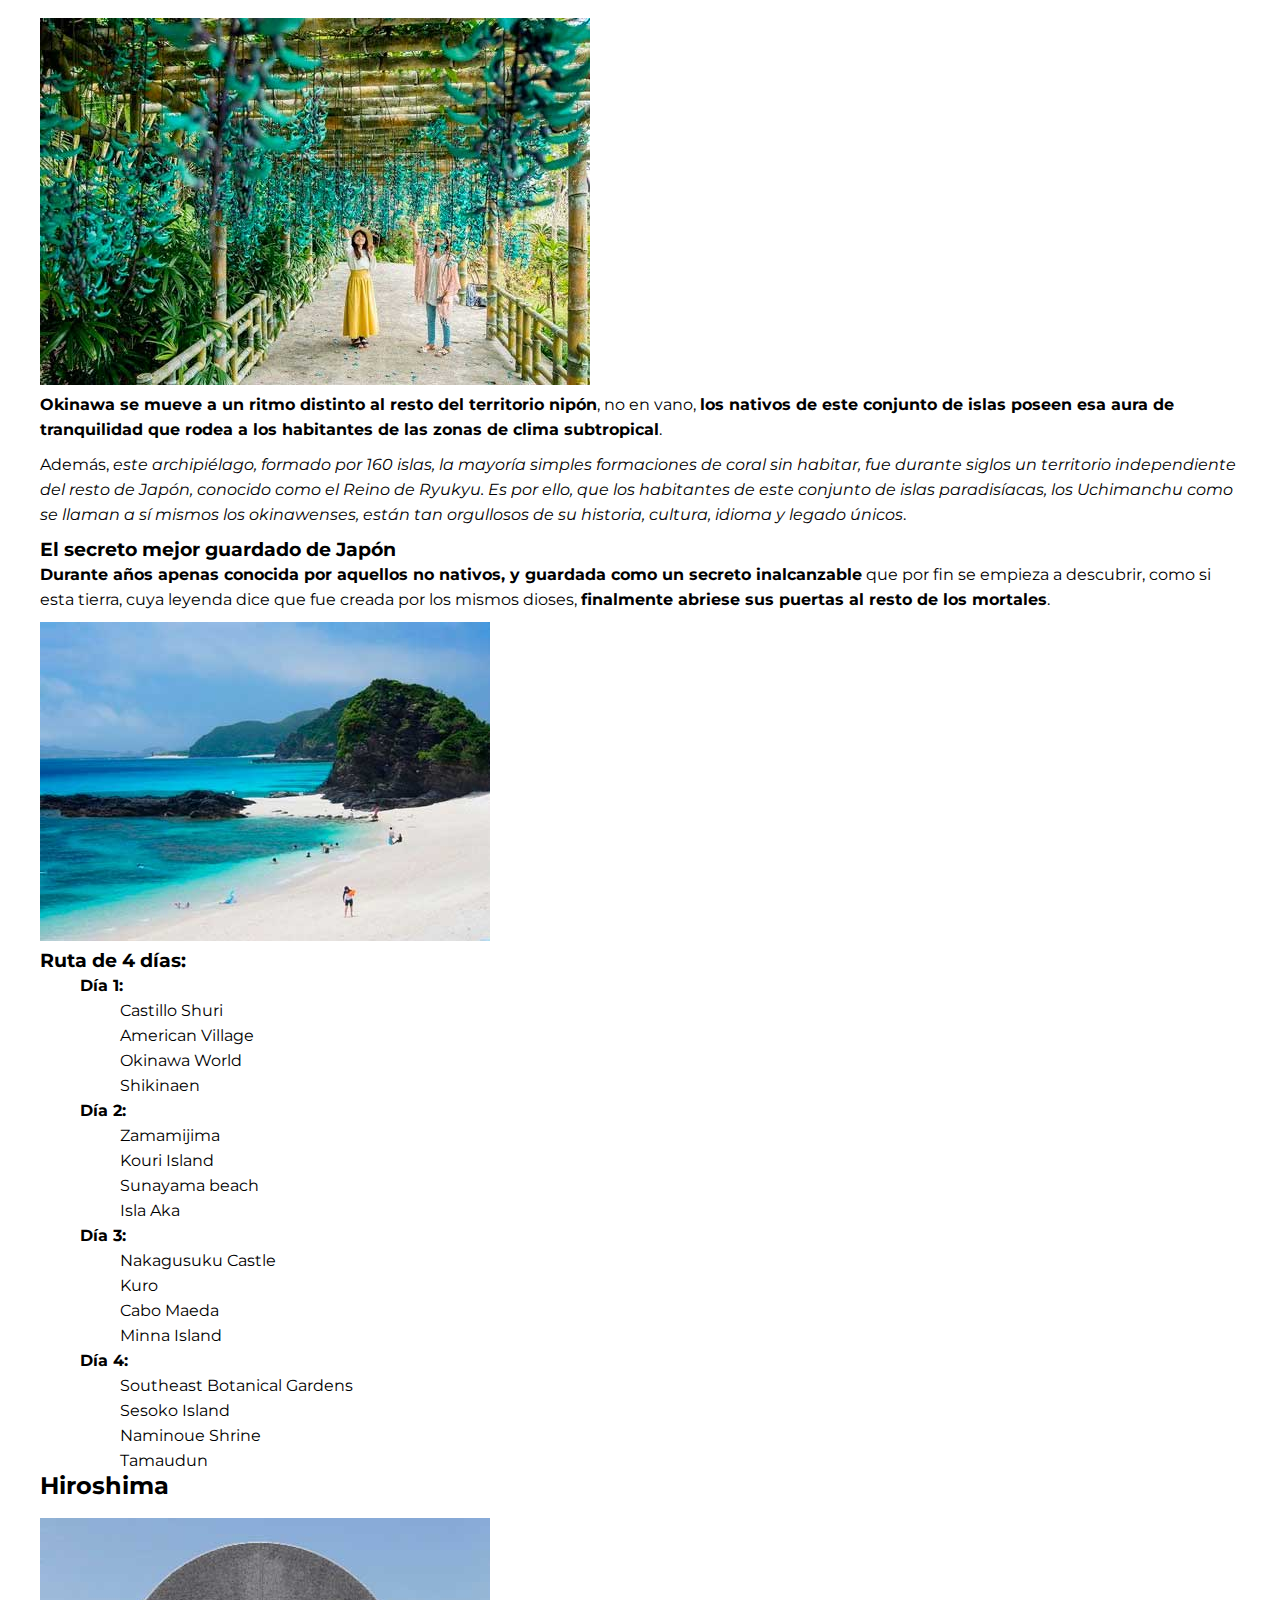
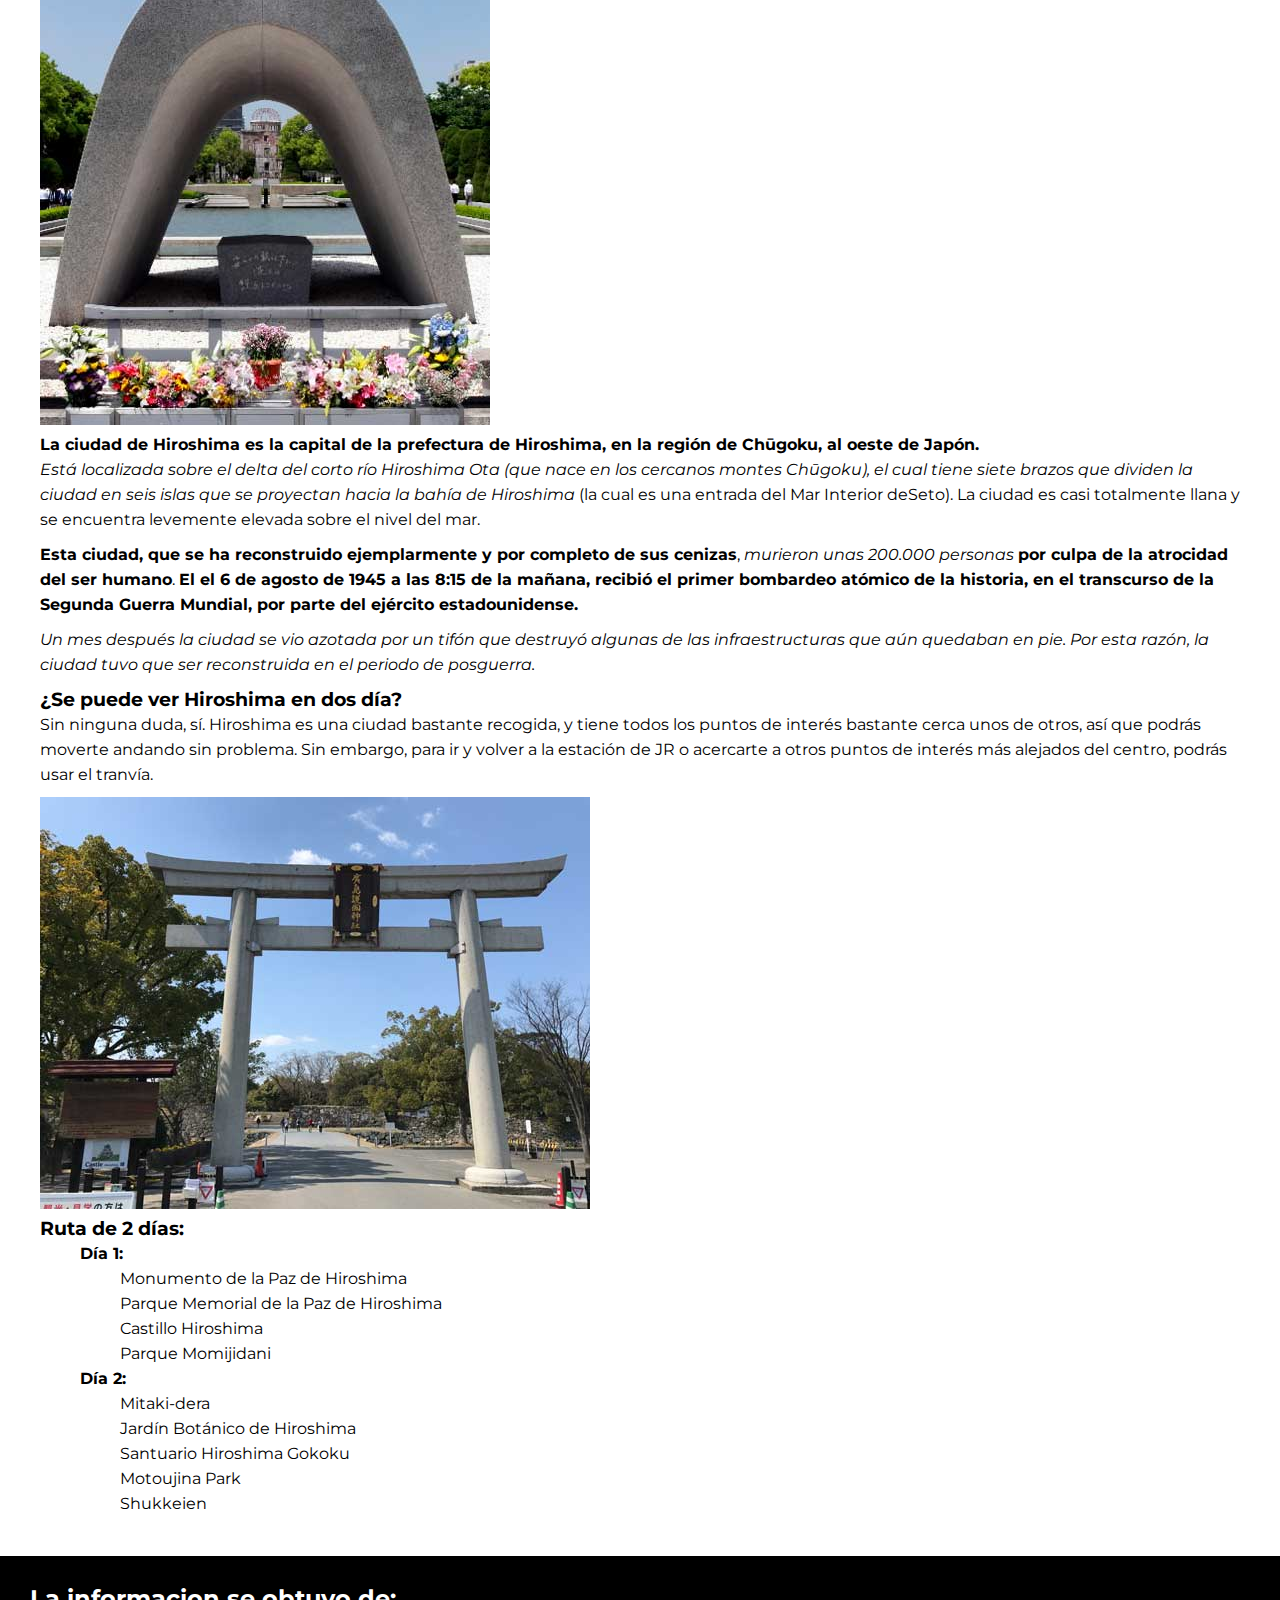
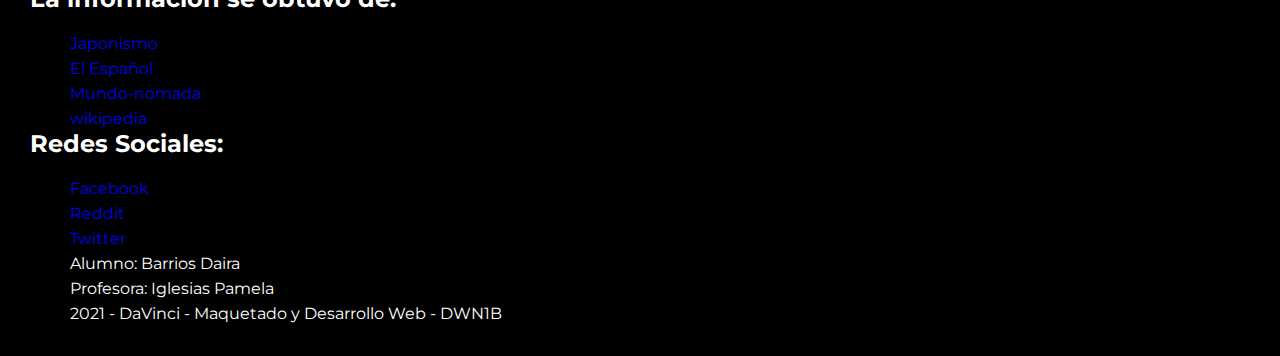
<file: itinerario.html>
<!DOCTYPE html>
<html lang="es">
  <head>
    <meta charset="UTF-8" />
    <meta http-equiv="X-UA-Compatible" content="IE=edge" />
    <meta
      name="viewport"
      content="width=device-width, initial-scale= 1,
    minimun- scale=1"
    />
    <!--favicon-->
    <link rel="shortcut icon" href="img/icon/favicon.ico" />
    <!--Style-->
    <link rel="stylesheet" href="css/mobile.css" />
    <!--font-->
    <link
      href="https://fonts.googleapis.com/css2?family=Montserrat&display=swap"
      rel="stylesheet"
    />
    <title>Itinerario | Japón</title>
  </head>
  <body>
    <header>
      <nav class="--blackBackground">
        <ul>
          <li>
            <a href="./index.html">Home</a>
            <ul>
              <li><a href="./index.html#porQue">¿Por qué Japón?</a></li>
              <li><a href="./index.html#cultura">Cultura</a></li>
              <li><a href="./index.html#comida">Comida tipica</a></li>
              <li><a href="./index.html#saber">¿Qué tenes que saber?</a></li>
              <li><a href="./index.html#curiosidad">Curiosidades</a></li>
            </ul>
          </li>
          <li>
            <a href="itinerario.html" class="active">Itinerario</a>
            <ul>
              <li lang="ja"><a href="#kioto">Kyōto</a></li>
              <li lang="ja"><a href="#osaka">Ōsaka</a></li>
              <li lang="ja"><a href="#sapporo">Sapporo</a></li>
              <li lang="ja"><a href="#okinawa">Okinawa</a></li>
              <li lang="ja"><a href="#hiroshima">Hiroshima</a></li>
            </ul>
          </li>
          <li>
            <a href="./noticias.html">Noticias</a>
            <ul>
              <li><a href="./noticias.html#fesivales">Festivales</a></li>
              <li><a href="./noticias.html#onsen">Onsen</a></li>
              <li><a href="./noticias.html#podcast">Podcast</a></li>
              <li><a href="./noticias.html#noticias">Noticias</a></li>
            </ul>
          </li>
          <li><a href="./form.html">Contactanos</a></li>
        </ul>
      </nav>
    </header>
    <main>
      <h1>Itinerario</h1>

      <section class="--pink-background">
        <h2 id="kioto" lang="ja">Kyōto (京都市)</h2>
        <div class="row">
          <div class="column">
            <p>
              <strong
                ><span lang="ja">Kyōto</span> es comúnmente considerada la
                capital cultural de Japón</strong
              >.
            </p>
            <p>
              Es la capital de la Prefectura del mismo nombre y
              <strong
                >se encuentra en la parte central de la isla de
                <span lang="ja">Honshū</span>, en la región de
                <span lang="ja">Kansai</span></strong
              >.<br />
              <strong
                >Muy cerca de la ciudad de <span lang="ja">Kyōto</span> se
                encuentran otras urbes de gran importancia económica y cultural
                como son<span lang="ja">Ōsaka, Kobe</span> y
                <span lang="ja">Nara</span> así como la prefectura de
                <span lang="ja">Wakayama</span>, uno de los centros religiosos y
                culturales más fascinantes de Japón</strong
              >
              .
            </p>
          </div>
          <div class="column">
            <img
              src="./img/paseoFilosofo.jpg"
              alt="paseo del filosofo con flores de cerezo"
              width="640"
              height="409"
            />
          </div>
        </div>

        <h3>La modernización de <span lang="ja">Kyōto</span></h3>
        <div class="row">
          <div class="column">
            <img
              src="./img/ginkakuJi.jpg"
              alt="Ginkaku Ji templo budista en kioto"
              width="600"
              height="300"
            />
          </div>
          <div class="column">
            <p>
              En la actualidad se han efectuado ciertas remodelaciones en el
              perfil de
              <span lang="ja">Kyōto</span> que han aumentado su turismo.
            </p>

            <p>
              <strong
                >La red ferroviaria de alta velocidad japonesa llamada
                Shinkansen, además de la inauguración de la Torre de
                <span lang="ja">Kyōto</span> en 1964, dieron paso a la
                modernización tradicional que ha supuesto que desaparezca gran
                parte de su arquitectura tradicional</strong
              >,
              <em
                >aunque aún es posible encontrarla en varios rincones de la
                ciudad</em
              >.
            </p>
          </div>
        </div>

        <h3>Ruta de 4 días:</h3>
        <ol class="itinerario">
          <li>
            <h4>Día 1:</h4>

            <ul>
              <li lang="ja">Ginkaku-ji</li>
              <li lang="ja">Paseo del Filósofo</li>
              <li lang="ja">Nazen-ji</li>
              <li lang="ja">Nishiki food market</li>
            </ul>
          </li>
          <li>
            <h4>Día 2:</h4>
            <ul>
              <li lang="ja">Kiyomizu-dera</li>
              <li lang="ja">Higashiyama</li>
              <li lang="ja">Gion</li>
              <li lang="ja">Pontocho</li>
            </ul>
          </li>
          <li>
            <h4>Día 3:</h4>

            <ul>
              <li lang="ja">Nara</li>
              <li lang="ja">Monte Wakakusa</li>
              <li lang="ja">templos Tōdai-ji y Kōfuku-ji</li>
            </ul>
          </li>
          <li>
            <h4>Día 4:</h4>

            <ul>
              <li lang="ja">Fushimi Inari-Taisha</li>
              <li lang="ja">Kinkaku-ji</li>
              <li lang="ja">Ryoan-ji</li>
            </ul>
          </li>
        </ol>
      </section>
      <section>
        <h2 id="osaka" lang="ja">Ōsaka (大阪市)</h2>
        <div class="row">
          <div class="column">
            <img
              src="./img/nipponbashi.jpg"
              alt="pasillo del centro comercial Nipponbashi"
              width="400"
              height="266"
            />
          </div>
          <div class="column">
            <p>
              Es la tercera ciudad más grande de Japón, después de
              <span lang="ja">Tōkyō</span> y
              <span lang="ja">Yokohama</span>​.<strong
                >Se encuentra ubicada en la isla principal del archipiélago,
                <span lang="ja">Honshū</span>, en la desembocadura del río
                <span lang="ja">Yodo</span> en la bahía de
                <span lang="ja">Ōsaka</span></strong
              >
              .
            </p>
            <p>
              <strong
                >La ciudad es uno de los puertos y centros industriales más
                importantes de Japón, así como la capital de la prefectura de
                <span lang="ja">Ōsaka</span></strong
              >.
            </p>
          </div>
        </div>
        <h3>La tercera ciudad más cómoda del mundo para vivir</h3>
        <div class="row">
          <div class="column">
            <p>
              <strong
                >Según la “Lista de las ciudades más cómodas del mundo”,
                publicada en agosto de 2018 por
                <abbr title="Economist Intelligence Unit" lang="en"
                  >EIU</abbr
                ></strong
              >
              ( el departamento de investigación de la revista
              <span lang="en">The Economist</span>),
              <strong
                ><span lang="ja">Ōsaka</span> ha superado a la zona
                metropolitana de <span lang="ja">Tōkyō</span> (en séptimo
                lugar)</strong
              >, y se ha colocado en el tercer puesto.
            </p>
            <p>
              <strong>
                Se tienen en cuenta cinco aspectos de las ciudades –la
                estabilidad política y económica, la sanidad y la
                infraestructura de transporte, entre otros–</strong
              >, en 2018 Viena quedaba en primer puesto con 99,1
              <abbr title="puntos"></abbr>, seguida por
              <span lang="en">Melbourne</span> con 98,4
              <abbr title="puntos">pts</abbr> y
              <span lang="ja">Ōsaka</span>
              con 97,7 <abbr title="puntos">pts</abbr>.
            </p>
          </div>
          <div class="column">
            <img
              src="./img/isshinjiTennoji.jpg"
              alt="templo budista de la tierra pura en Osaka"
              width="550"
              height="367"
            />
          </div>
        </div>

        <h3>Ruta de 4 días:</h3>
        <ol class="itinerario">
          <li>
            <h4>Día 1:</h4>

            <ul>
              <li lang="ja">Dotonbori</li>
              <li>Castillo de Ōsaka</li>
              <li lang="ja">Nipponbashi</li>
            </ul>
          </li>
          <li>
            <h4>Día 2:</h4>

            <ul>
              <li lang="ja">Umeda Sky Building</li>
              <li>Mercado <span lang="ja">Kuromon Ichiba</span></li>
              <li>Templo <span lang="ja">Shitennoji</span></li>
              <li>Templo <span lang="ja">Isshinji Tennoji</span></li>
            </ul>
          </li>
          <li>
            <h4>Día 3:</h4>

            <ul>
              <li lang="ja">Shinsaibashi</li>
              <li>America <span lang="ja">Mura</span></li>
              <li>Santuario <span lang="ja">Sumiyoshi Taisha</span></li>
            </ul>
          </li>
          <li>
            <h4>Día 4:</h4>

            <ul>
              <li lang="ja">Shinsekai</li>
              <li>Museo municipal de cerámicas orientales</li>
              <li>parque <span lang="ja">Sumiyoshi</span></li>
            </ul>
          </li>
        </ol>
      </section>
      <section class="--pink-background">
        <h2 id="sapporo" lang="ja">Sapporo (札幌市)</h2>

        <div class="row">
          <div class="column">
            <p>
              <strong
                >Fue fundada en 1869 como capital de la nueva prefectura de
                <span lang="ja">Hokkaidō</span> tras la colonización de la isla
                durante la era <span lang="ja">Meiji</span>, en sustitución de
                <span lang="ja">Hakodate</span></strong
              >.
              <em
                >Al levantarla de cero, las autoridades niponas recurrieron a
                consejeros occidentales —en su mayoría, estadounidenses— que
                tuvieron gran influencia sobre la planificación urbana, el
                establecimiento de industrias, el estilo arquitectónico y los
                centros educativos</em
              >.
            </p>
            <p>
              <strong
                >Se encuentra rodeada por cadenas montañosas y, pese a su
                crecimiento demográfico, ha mantenido numerosas zonas verdes
                tanto en el núcleo urbano como en las afueras</strong
              >; cuenta con un total de 2700 parques, algunos tan importantes
              como el Jardín Botánico y el parque nacional
              <span lang="ja">Shikotsu-Tōya</span>.
            </p>
            <p>
              <strong
                >Presenta temperaturas más bajas que el resto de ciudades
                japonesas debido a su clima continental húmedo, con continuas
                nevadas en los meses de invierno y tiempo suave durante el
                verano</strong
              >. Por esta razón,
              <strong
                >es un destino turístico especializado en deportes
                invernales</strong
              >. <br />
              <em
                >Durante el <abbr title="siglo">S.</abbr>XX han surgido eventos
                que le han dotado de fama internacional, siendo el más
                importante de ellos el Festival de la nieve de
                <span lang="ja">Sapporo</span> que se celebra cada mes de
                febrero</em
              >.
            </p>
            <p>
              <strong
                >Dispone de una red desarrollada de transporte por carretera y
                ferrocarril, con un aeropuerto propio para vuelos regionales
                (<span lang="ja">Okadama</span>) y otro internacional en las
                cercanías (Nuevo Aeropuerto de
                <span lang="ja">Chitose</span>)</strong
              >, que es el tercero mayor de Japón en número de pasajeros.
            </p>
          </div>
          <div class="column">
            <img
              src="./img/maruyamaPark.jpg"
              alt="Parque Maruyama"
              width="550"
              height="413"
            />
          </div>
        </div>

        <h3>Atmósfera juvenil</h3>

        <div class="--text-center">
          <img
            src="./img/beerMuseum.jpg"
            alt="Fachada del museo de cerveza"
            width="500"
            height="281"
          />
        </div>

        <p>
          Probablemente más conocida por su epónima ,
          <strong
            ><span lang="ja">Sapporo</span>, ha mantenido la atmósfera juvenil y
            transparente de los Juegos Olímpicos de Invierno de 1972, y atrae a
            visitantes de todo el mundo para su Festival de la Nieve anual y su
            mundialmente famoso ramen</strong
          >.
        </p>
        <p>
          <strong
            >Aquellos que estén buscando disfrutar de la diversidad de la cocina
            japonesa querrán visitarla </strong
          >:
          <em
            >una ciudad con un parque temático inspirado en el ramen es una
            ciudad que recibe con los brazos abiertos y mima a los amantes de la
            comida</em
          >.
        </p>
        <p>
          <strong
            >Uno de los centros comerciales mas famoso de
            <span lang="ja">Sapporo</span> es
            <span lang="ja">Sapporo</span>
            <span lang="en">Factory</span></strong
          >, que
          <strong
            >alberga más de 160 establecimientos en el edificio que fue la
            primera fábrica de cerveza de todo Japón</strong
          >. <br />
          <em
            >Originalmente levantado en 1880, se permitió su remodelación para
            uso comercial y las obras terminaron en 1993</em
          >.
        </p>
        <p>
          <strong
            >El rascacielos <span lang="ja">Sapporo</span>
            <abbr title="Japan Railway" lang="en">JR</abbr>
            <span lang="en">Tower</span>
            también tiene espacio para unos grandes almacenes de
            <span lang="ja">Daimaru</span>, mientras que
            <span lang="ja">Sapporo</span>
            <span lang="en">Factory</span> esta es un complejo de once plantas
            al lado de la estación de ferrocarril de
            <span lang="ja">Sapporo</span>, en pleno centro</strong
          >.
        </p>

        <h3>Ruta de 4 días:</h3>
        <ol class="itinerario">
          <li>
            <h4>Día 1:</h4>

            <ul>
              <li>Parque <span lang="ja">Odori</span></li>
              <li lang="ja">Sapporo <span lang="en">Beer Museum</span></li>
              <li>Torre de televisión</li>
            </ul>
          </li>
          <li>
            <h4>Día 2:</h4>

            <ul>
              <li lang="ja">Nakajima <span lang="en">Park</span></li>
              <li lang="ja">Maruyama <span lang="en">Park</span></li>
              <li lang="ja">
                Takino Suzuran Hillside <span lang="en">Park</span>
              </li>
            </ul>
          </li>
          <li>
            <h4>Día 3:</h4>

            <ul>
              <li lang="ja">
                Tanukikoji <span lang="en">Shopping Street</span>
              </li>
              <li lang="ja">Nijo <span lang="en">Market</span></li>
            </ul>
          </li>
          <li>
            <h4>Día 4:</h4>

            <ul>
              <li lang="ja">Hōheikyō <span lang="en">Hot Spring</span></li>
              <li lang="ja">Heiwa no taki</li>
            </ul>
          </li>
        </ol>
      </section>
      <section>
        <h2 id="okinawa" lang="ja">Okinawa (沖縄市)</h2>
        <div class="row">
          <div class="column">
            <img
              src="./img/botanicalGardens.jpg"
              alt="Dos personas disfrutando el jardin botanico"
              width="550"
              height="367"
            />
          </div>
          <div class="column">
            <p>
              <strong
                ><span lang="ja">Okinawa</span> se mueve a un ritmo distinto al
                resto del territorio nipón</strong
              >, no en vano,
              <strong
                >los nativos de este conjunto de islas poseen esa aura de
                tranquilidad que rodea a los habitantes de las zonas de clima
                subtropical</strong
              >.
            </p>
            <p>
              Además,
              <em
                >este archipiélago, formado por 160 islas, la mayoría simples
                formaciones de coral sin habitar, fue durante siglos un
                territorio independiente del resto de Japón, conocido como el
                Reino de <span lang="ja">Ryukyu</span>. Es por ello, que los
                habitantes de este conjunto de islas paradisíacas, los
                <span lang="ja">Uchimanchu</span> como se llaman a sí mismos los
                okinawenses, están tan orgullosos de su historia, cultura,
                idioma y legado únicos</em
              >.
            </p>
          </div>
        </div>

        <h3>El secreto mejor guardado de Japón</h3>
        <div class="row">
          <div class="column">
            <p>
              <strong
                >Durante años apenas conocida por aquellos no nativos, y
                guardada como un secreto inalcanzable</strong
              >
              que por fin se empieza a descubrir, como si esta tierra, cuya
              leyenda dice que fue creada por los mismos dioses,
              <strong
                >finalmente abriese sus puertas al resto de los mortales</strong
              >.
            </p>
          </div>
          <div class="column">
            <img
              src="./img/zamamijima.jpg"
              alt="playa de Zamamijima"
              width="450"
              height="319"
            />
          </div>
        </div>

        <h3>Ruta de 4 días:</h3>
        <ol class="itinerario">
          <li>
            <h4>Día 1:</h4>

            <ul>
              <li>Castillo <span lang="ja">Shuri</span></li>

              <li lang="en">American Village</li>
              <li lang="ja">Okinawa <span lang="en">World</span></li>

              <li lang="ja">Shikinaen</li>
            </ul>
          </li>
          <li>
            <h4>Día 2:</h4>

            <ul>
              <li lang="ja">Zamamijima</li>
              <li lang="ja">Kouri <span lang="ja">Island</span></li>

              <li lang="ja">Sunayama <span lang="ja">beach</span></li>

              <li lang="en">Isla <span lang="ja">Aka</span></li>
            </ul>
          </li>
          <li>
            <h4>Día 3:</h4>

            <ul>
              <li lang="ja">Nakagusuku <span lang="en">Castle</span></li>
              <li lang="ja">Kuro</li>
              <li>Cabo <span lang="ja"> Maeda</span></li>
              <li lang="ja">Minna <span lang="en">Island</span></li>
            </ul>
          </li>
          <li>
            <h4>Día 4:</h4>

            <ul>
              <li lang="en">Southeast Botanical Gardens</li>
              <li lang="ja">Sesoko <span lang="ja">Island</span></li>
              <li lang="ja">Naminoue Shrine</li>
              <li lang="ja">Tamaudun</li>
            </ul>
          </li>
        </ol>
      </section>
      <section class="--pink-background">
        <h2 id="hiroshima" lang="ja">Hiroshima</h2>

        <div class="row">
          <div class="column">
            <img
              src="./img/parqueMemorialDeLaPaz.jpg"
              alt="monumento de la memoria"
              width="450"
              height="507"
            />
          </div>
          <div class="column">
            <p>
              <strong
                >La ciudad de <span lang="ja">Hiroshima</span> es la capital de
                la prefectura de <span lang="ja">Hiroshima</span>, en la región
                de <span lang="ja">Chūgoku</span>, al oeste de Japón.</strong
              >
              <br />
              <em
                >Está localizada sobre el delta del corto río
                <span lang="ja">Hiroshima Ota</span> (que nace en los cercanos
                montes <span lang="ja">Chūgoku</span>), el cual tiene siete
                brazos que dividen la ciudad en seis islas que se proyectan
                hacia la bahía de <span lang="ja">Hiroshima</span></em
              >
              (la cual es una entrada del Mar Interior de<span lang="ja"
                >Seto</span
              >). La ciudad es casi totalmente llana y se encuentra levemente
              elevada sobre el nivel del mar.
            </p>
            <p>
              <strong
                >Esta ciudad, que se ha reconstruido ejemplarmente y por
                completo de sus cenizas</strong
              >, <em>murieron unas 200.000 personas</em>
              <strong>por culpa de la atrocidad del ser humano</strong>.
              <strong
                >El el 6 de agosto de 1945 a las 8:15 de la mañana, recibió el
                primer bombardeo atómico de la historia, en el transcurso de la
                Segunda Guerra Mundial, por parte del ejército
                estadounidense.</strong
              >
            </p>
            <p>
              <em
                >Un mes después la ciudad se vio azotada por un tifón que
                destruyó algunas de las infraestructuras que aún quedaban en
                pie. Por esta razón, la ciudad tuvo que ser reconstruida en el
                periodo de posguerra.</em
              >
            </p>
          </div>
        </div>

        <h3>¿Se puede ver <span lang="ja">Hiroshima</span> en dos día?</h3>
        <div class="row">
          <div class="column">
            <p>
              Sin ninguna duda, sí. <span lang="ja">Hiroshima</span> es una
              ciudad bastante recogida, y tiene todos los puntos de interés
              bastante cerca unos de otros, así que podrás moverte andando sin
              problema. Sin embargo, para ir y volver a la estación de
              <abbr title="Japan Railway">JR</abbr> o acercarte a otros puntos
              de interés más alejados del centro, podrás usar el tranvía.
            </p>
          </div>
          <div class="column">
            <img
              src="./img/hiroshimaGokoku.jpg"
              alt=" facha del santuario sintoísta"
              width="550"
              height="412"
            />
          </div>
        </div>

        <h3>Ruta de 2 días:</h3>
        <ol class="itinerario">
          <li>
            <h4>Día 1:</h4>
            <ul>
              <li>Monumento de la Paz de <span lang="ja">Hiroshima</span></li>
              <li>
                Parque Memorial de la Paz de <span lang="ja">Hiroshima</span>
              </li>
              <li>Castillo <span lang="ja">Hiroshima</span></li>
              <li>Parque <span lang="ja">Momijidani</span></li>
            </ul>
          </li>
          <li>
            <h4>Día 2:</h4>
            <ul>
              <li lang="ja">Mitaki-dera</li>
              <li>Jardín Botánico de <span lang="ja">Hiroshima</span></li>
              <li>Santuario <span lang="en">Hiroshima Gokoku</span></li>
              <li lang="ja">Motoujina <span lang="en">Park</span></li>
              <li lang="ja">Shukkeien</li>
            </ul>
          </li>
        </ol>
      </section>
    </main>
    <footer>
      <div class="row">
        <section class="column">
          <h2>La informacion se obtuvo de:</h2>
          <ul>
            <li>
              <a
                href="https://japonismo.com/blog/8-razones-viajar-japon-en-primavera"
                target="_blank"
                >Japonismo</a
              >
            </li>
            <li>
              <a
                href="https://www.elespanol.com/cocinillas/reportajes-gastronomicos/20200217/tipos-comida-japonesa-platos-imprescindibles-probar-japon/466953591_0.html"
                target="_blank"
                >El Español</a
              >
            </li>
            <li>
              <a
                href="https://www.mundo-nomada.com/blog/curiosidades-sobre-japon-20-cosas-que-quizas-no-sabias"
                target="_blank"
                >Mundo-nomada</a
              >
            </li>
            <li>
              <a
                href="https://es.wikipedia.org/wiki/Jap%C3%B3n#:~:text=Jap%C3%B3n%20(en%20japon%C3%A9s%2C%20%E6%97%A5%E6%9C%AC%2C,el%20noroeste%20del%20oc%C3%A9ano%20Pac%C3%ADfico.&text=Jap%C3%B3n%20es%20el%20und%C3%A9cimo%20pa%C3%ADs,m%C3%A1s%20densamente%20poblados%20y%20urbanizados."
                target="_blank"
                >wikipedia</a
              >
            </li>
          </ul>
        </section>
        <section class="column">
          <h2>Redes Sociales:</h2>

          <ul class="redes">
            <li>
              <a href="https://es-la.facebook.com/" target="_blank">Facebook</a>
            </li>
            <li>
              <a href="https://www.reddit.com/" target="_blank">Reddit</a>
            </li>
            <li>
              <a href="https://twitter.com/" target="_blank">Twitter</a>
            </li>
          </ul>
        </section>
      </div>
      <div class="row">
        <div class="column --text-center">
          <ul>
            <li>Alumno: Barrios Daira</li>
            <li>Profesora: Iglesias Pamela</li>
            <li>2021 - DaVinci - Maquetado y Desarrollo Web - DWN1B</li>
          </ul>
        </div>
      </div>
    </footer>
  </body>
</html>
</file>
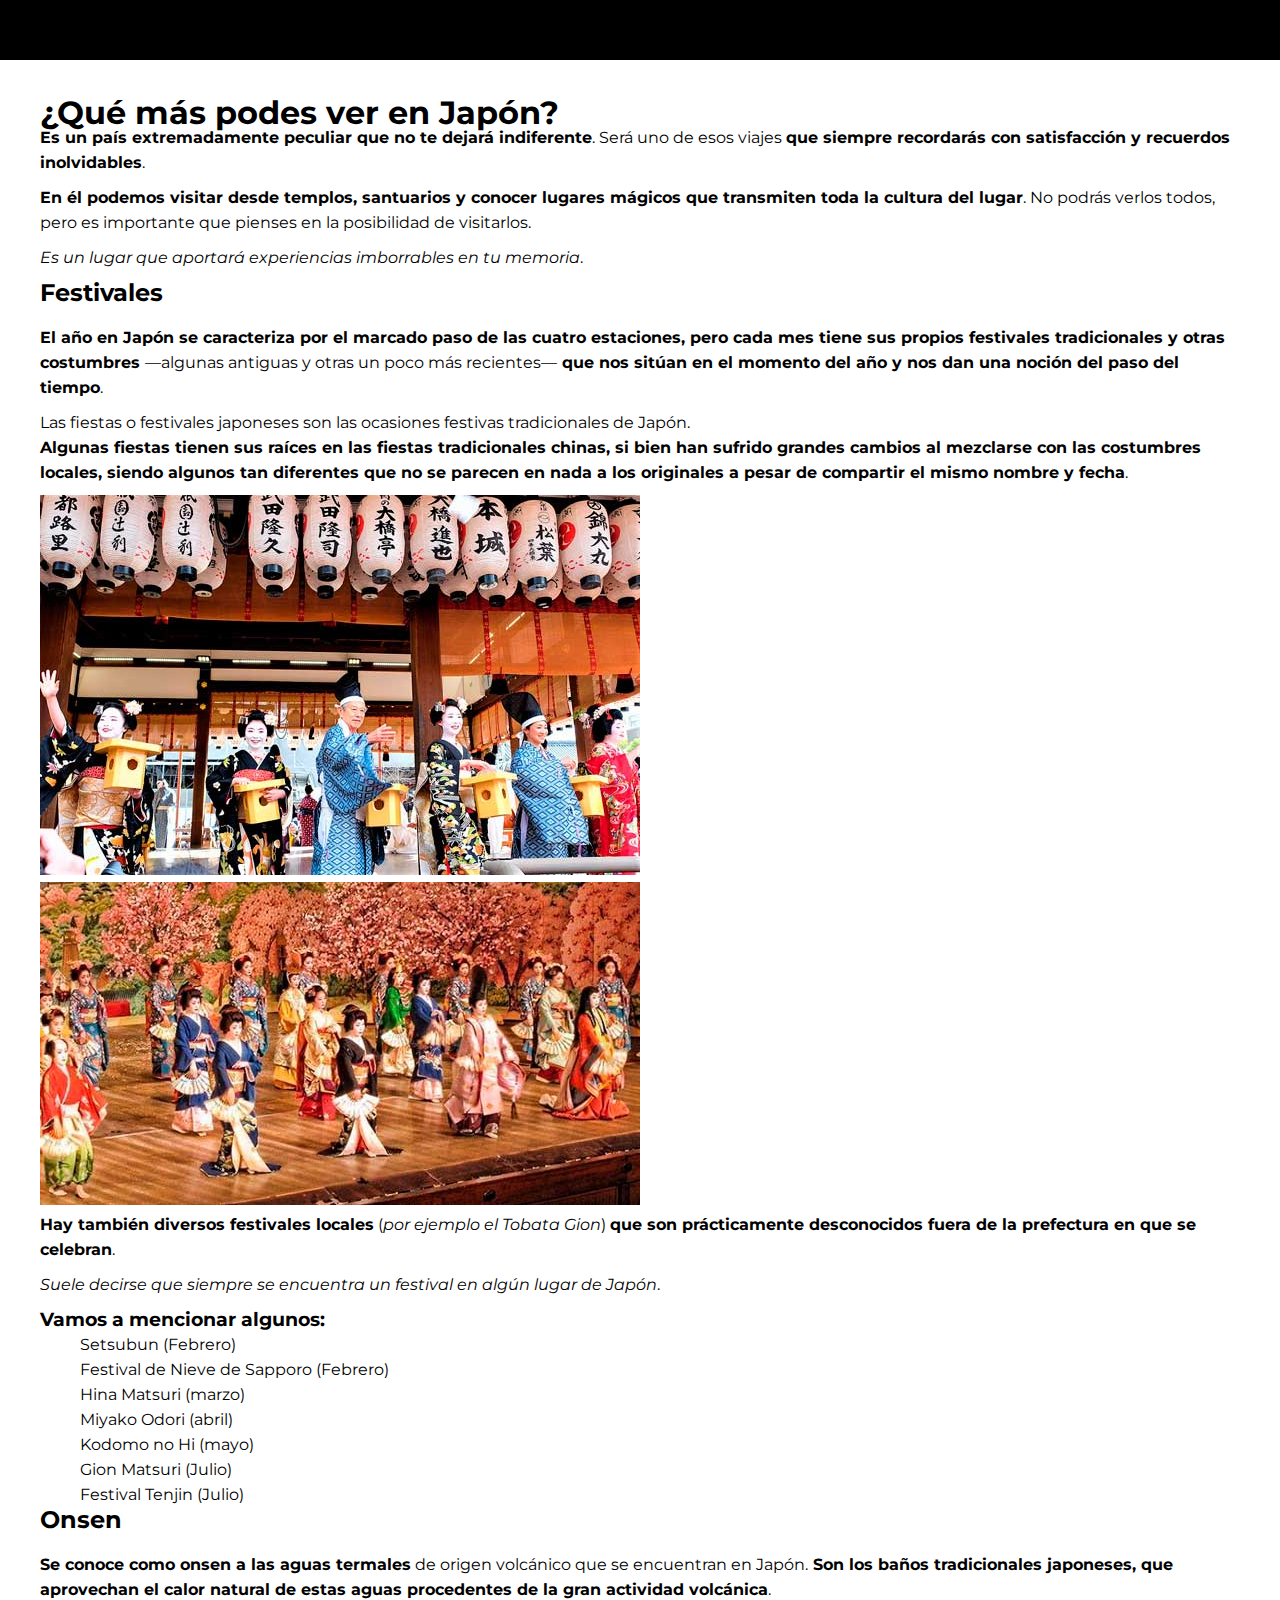
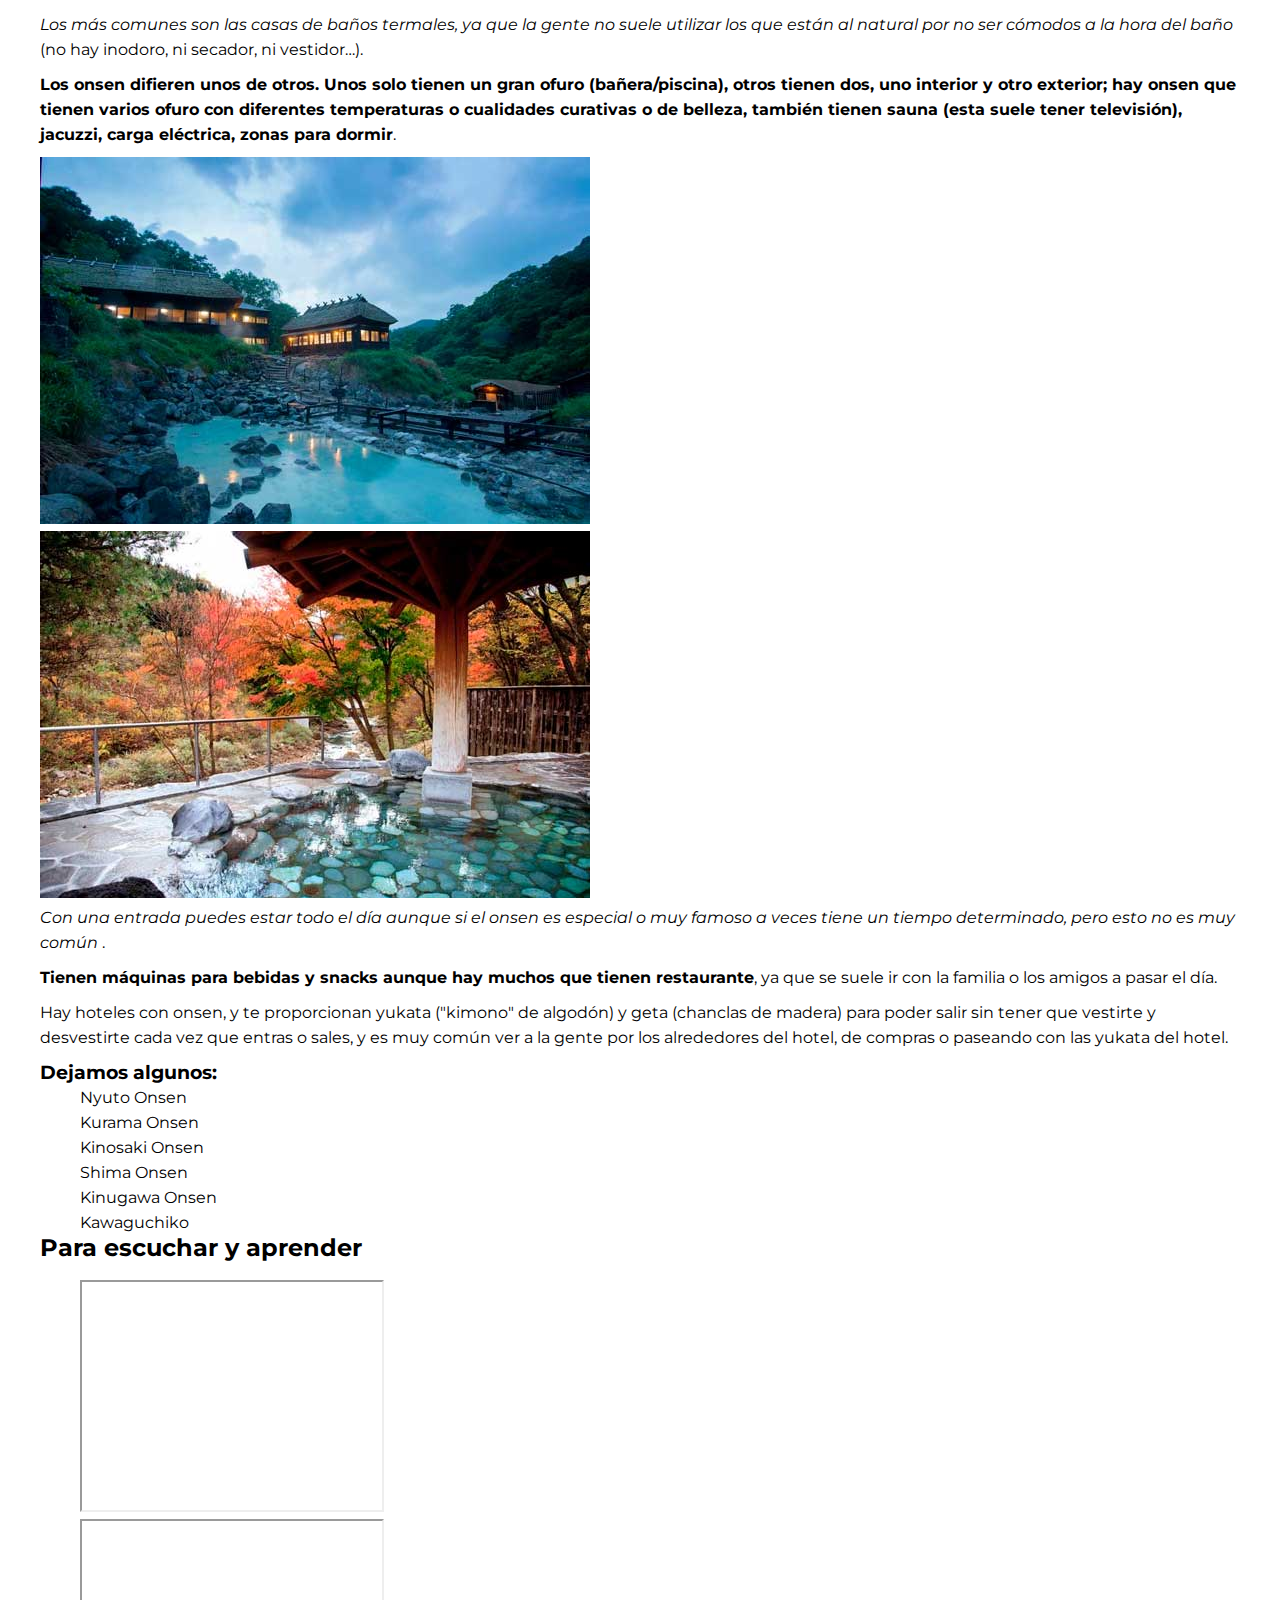
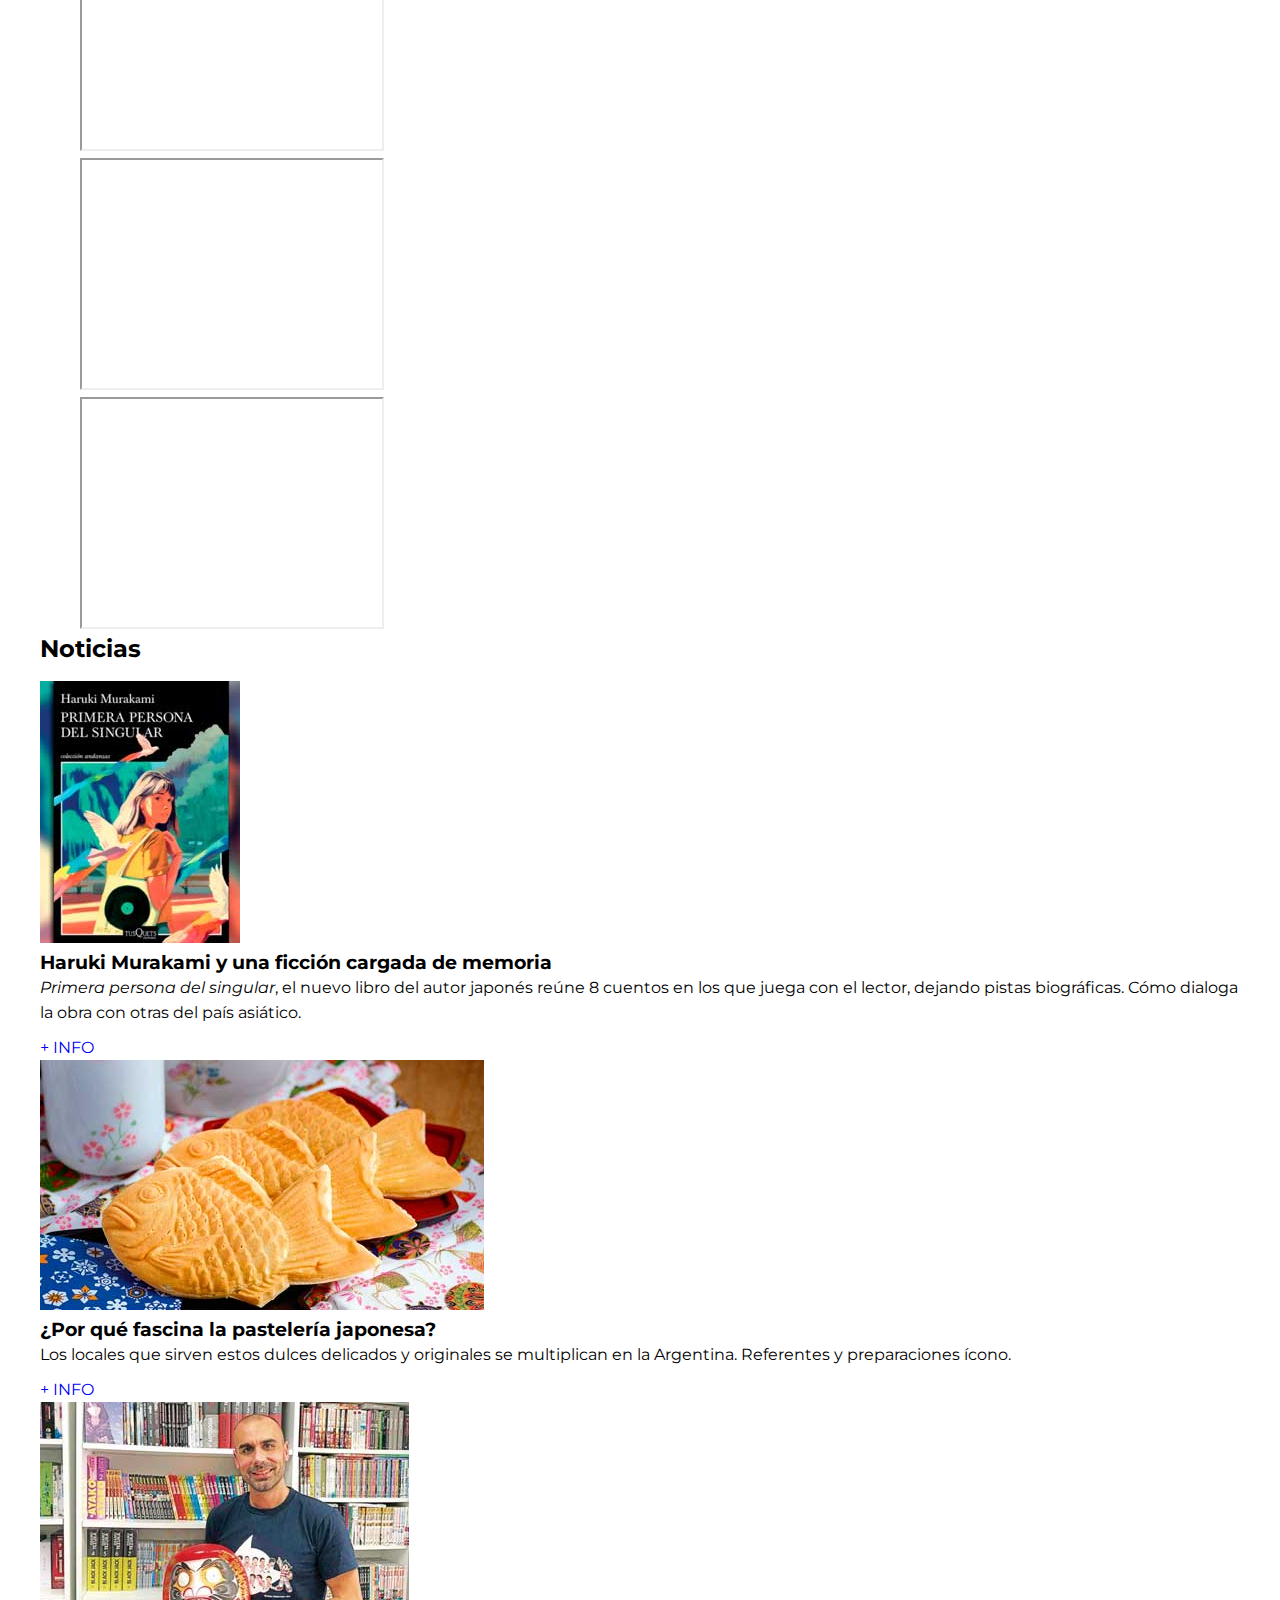
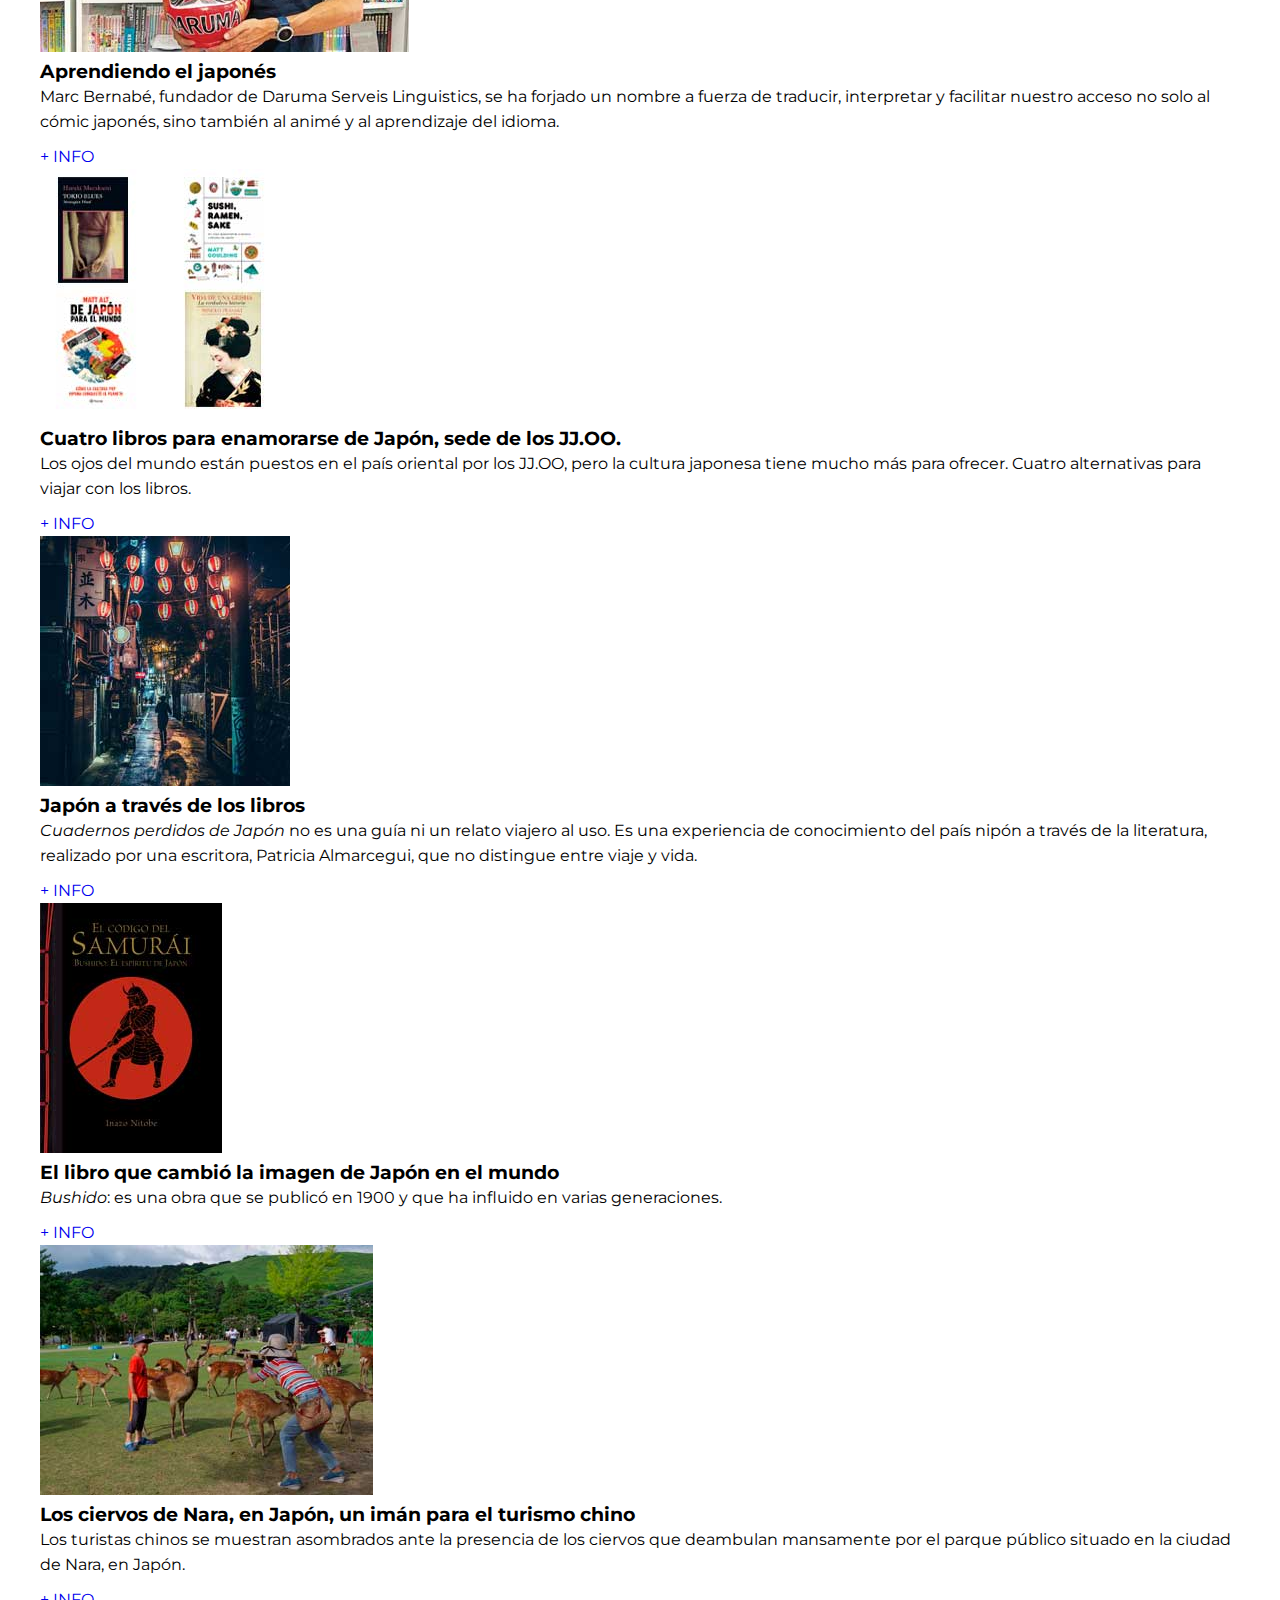
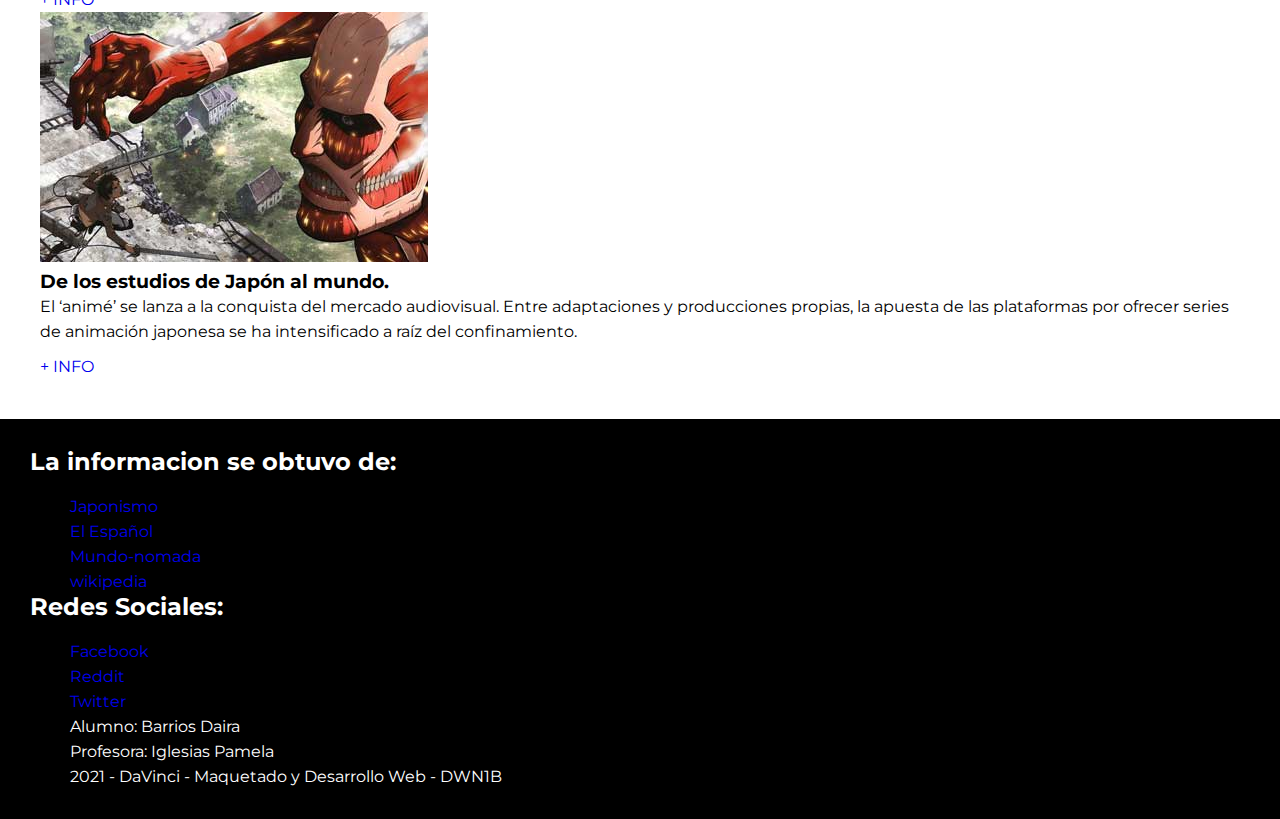
<file: noticias.html>
<!DOCTYPE html>
<html lang="es">
  <head>
    <meta charset="UTF-8" />
    <meta http-equiv="X-UA-Compatible" content="IE=edge" />
    <meta
      name="viewport"
      content="width=device-width, initial-scale= 1,
    minimun- scale=1"
    />
    <!--favicon-->
    <link rel="shortcut icon" href="img/icon/favicon.ico" />
    <!--Style-->
    <link rel="stylesheet" href="css/mobile.css" />
    <!--font-->
    <link
      href="https://fonts.googleapis.com/css2?family=Montserrat&display=swap"
      rel="stylesheet"
    />
    <title>Noticias | Japón</title>
  </head>
  <body>
    <header>
      <nav class="--blackBackground">
        <ul>
          <li>
            <a href="./index.html">Home</a>
            <ul>
              <li><a href="./index.html#porQue">¿Por qué Japón?</a></li>
              <li><a href="./index.html#cultura">Cultura</a></li>
              <li><a href="./index.html#comida">Comida tipica</a></li>
              <li><a href="./index.html#saber">¿Qué tenes que saber?</a></li>
              <li><a href="./index.html#curiosidad">Curiosidades</a></li>
            </ul>
          </li>
          <li>
            <a href="./itinerario.html">Itinerario</a>
            <ul>
              <li lang="ja"><a href="./itinerario.html#kioto">Kyōto</a></li>
              <li lang="ja"><a href="./itinerario.html#osaka">Ōsaka</a></li>
              <li lang="ja">
                <a href="./itinerario.html#sapporo">Sapporo</a>
              </li>
              <li lang="ja">
                <a href="./itinerario.html#okinawa">Okinawa</a>
              </li>
              <li lang="ja">
                <a href="./itinerario.html#hiroshima">Hiroshima</a>
              </li>
            </ul>
          </li>
          <li>
            <a href="noticias.html" class="active">Noticias</a>
            <ul>
              <li><a href="#fesivales">Festivales</a></li>
              <li><a href="#onsen">Onsen</a></li>
              <li><a href="#podcast">Podcast</a></li>
              <li><a href="#noticias">Noticias</a></li>
            </ul>
          </li>
          <li><a href="./form.html">Contactanos</a></li>
        </ul>
      </nav>
    </header>

    <main>
      <h1>¿Qué más podes ver en Japón?</h1>
      <p>
        <strong
          >Es un país extremadamente peculiar que no te dejará
          indiferente</strong
        >. Será uno de esos viajes
        <strong
          >que siempre recordarás con satisfacción y recuerdos
          inolvidables</strong
        >.
      </p>
      <p>
        <strong
          >En él podemos visitar desde templos, santuarios y conocer lugares
          mágicos que transmiten toda la cultura del lugar</strong
        >. No podrás verlos todos, pero es importante que pienses en la
        posibilidad de visitarlos.
      </p>
      <p>
        <em>Es un lugar que aportará experiencias imborrables en tu memoria</em
        >.
      </p>
      <h2 id="fesivales">Festivales</h2>
      <div class="row">
        <div class="column">
          <p>
            <strong
              >El año en Japón se caracteriza por el marcado paso de las cuatro
              estaciones, pero cada mes tiene sus propios festivales
              tradicionales y otras costumbres </strong
            >—algunas antiguas y otras un poco más recientes—<strong>
              que nos sitúan en el momento del año y nos dan una noción del paso
              del tiempo</strong
            >.
          </p>
          <p>
            Las fiestas o festivales japoneses son las ocasiones festivas
            tradicionales de Japón.<br />
            <strong>
              Algunas fiestas tienen sus raíces en las fiestas tradicionales
              chinas, si bien han sufrido grandes cambios al mezclarse con las
              costumbres locales, siendo algunos tan diferentes que no se
              parecen en nada a los originales a pesar de compartir el mismo
              nombre y fecha</strong
            >.
          </p>
        </div>
        <div class="column">
          <img
            src="./img/setsubun.jpg"
            alt="personas tirando semillas de soja para atraer la buena fortuna"
            width="600"
            height="380"
          />
        </div>
      </div>
      <div class="row">
        <div class="column">
          <img
            src="./img/miyakoOdori.jpg"
            alt="mujeres con ropa tradicional bailando"
            width="600"
            height="323"
          />
        </div>
        <div class="column">
          <p>
            <strong>Hay también diversos festivales locales</strong> (<em
              >por ejemplo el <span lang="ja">Tobata Gion</span></em
            >)
            <strong
              >que son prácticamente desconocidos fuera de la prefectura en que
              se celebran</strong
            >.
          </p>
          <p>
            <em
              >Suele decirse que siempre se encuentra un festival en algún lugar
              de Japón</em
            >.
          </p>
        </div>
      </div>

      <h3>Vamos a mencionar algunos:</h3>
      <ol>
        <li lang="ja">Setsubun (Febrero)</li>
        <li>Festival de Nieve de <span lang="ja">Sapporo</span> (Febrero)</li>
        <li lang="ja">Hina Matsuri (marzo)</li>
        <li lang="ja">Miyako Odori (abril)</li>
        <li lang="ja">Kodomo no Hi (mayo)</li>
        <li lang="ja">Gion Matsuri (Julio)</li>
        <li>Festival <span lang="ja">Tenjin</span> (Julio)</li>
      </ol>
      <h2 id="onsen" lang="ja">Onsen</h2>
      <div class="row">
        <div class="column">
          <p>
            <strong
              >Se conoce como <span lang="ja">onsen</span> a las aguas
              termales</strong
            >
            de origen volcánico que se encuentran en Japón.<strong>
              Son los baños tradicionales japoneses, que aprovechan el calor
              natural de estas aguas procedentes de la gran actividad
              volcánica</strong
            >.
          </p>
          <p>
            <em
              >Los más comunes son las casas de baños termales, ya que la gente
              no suele utilizar los que están al natural por no ser cómodos a la
              hora del baño</em
            >
            (no hay inodoro, ni secador, ni vestidor…).
          </p>
          <p>
            <strong
              >Los <span lang="ja">onsen</span> difieren unos de otros. Unos
              solo tienen un gran ofuro (bañera/piscina), otros tienen dos, uno
              interior y otro exterior; hay <span lang="ja">onsen</span> que
              tienen varios ofuro con diferentes temperaturas o cualidades
              curativas o de belleza, también tienen sauna (esta suele tener
              televisión), <span lang="en">jacuzzi</span>, carga eléctrica,
              zonas para dormir</strong
            >.
          </p>
        </div>
        <div class="column">
          <img
            src="./img/onsenNyuto.jpg"
            alt="patio de onsen Nyuto"
            width="550"
            height="367"
          />
        </div>
      </div>
      <div class="row">
        <div class="column">
          <img
            src="./img/shimaOnsen.jpg"
            alt="pila de onsen con vista al bosque"
            width="550"
            height="367"
          />
        </div>
        <div class="column">
          <p>
            <em
              >Con una entrada puedes estar todo el día aunque si el
              <span lang="ja">onsen</span> es especial o muy famoso a veces
              tiene un tiempo determinado, pero esto no es muy común</em
            >
            .
          </p>
          <p>
            <strong
              >Tienen máquinas para bebidas y
              <span lang="en">snacks</span> aunque hay muchos que tienen
              restaurante</strong
            >, ya que se suele ir con la familia o los amigos a pasar el día.
          </p>
          <p>
            Hay hoteles con <span lang="ja">onsen</span>, y te proporcionan
            <span lang="ja">yukata</span> ("kimono" de algodón) y
            <span lang="ja">geta</span> (chanclas de madera) para poder salir
            sin tener que vestirte y desvestirte cada vez que entras o sales, y
            es muy común ver a la gente por los alrededores del hotel, de
            compras o paseando con las <span lang="ja">yukata</span> del hotel.
          </p>
        </div>
      </div>
      <h3>Dejamos algunos:</h3>
      <ul>
        <li lang="ja">Nyuto Onsen</li>
        <li lang="ja">Kurama Onsen</li>
        <li lang="ja">Kinosaki Onsen</li>
        <li lang="ja">Shima Onsen</li>
        <li lang="ja">Kinugawa Onsen</li>
        <li lang="ja">Kawaguchiko</li>
      </ul>
      <h2 id="podcast">Para escuchar y aprender</h2>

      <ul class="row">
        <li class="column">
          <iframe
            src="https://open.spotify.com/embed/show/7ipdkW91tBPdTOomdmZSHO?utm_source=generator&theme=0"
            height="232"
            allowfullscreen=""
            allow="autoplay; clipboard-write; encrypted-media; fullscreen; picture-in-picture"
          ></iframe>
        </li>
        <li class="column">
          <iframe
            src="https://open.spotify.com/embed/episode/7nOLd68QeS4NaRYw4hApAZ?utm_source=generator&theme=0"
            height="232"
            allowfullscreen=""
            allow="autoplay; clipboard-write; encrypted-media; fullscreen; picture-in-picture"
          ></iframe>
        </li>
        <li class="column">
          <iframe
            src="https://open.spotify.com/embed/show/6rUluQ7nvUiOBfQAJedYX6?utm_source=generator&theme=0"
            height="232"
            allowfullscreen=""
            allow="autoplay; clipboard-write; encrypted-media; fullscreen; picture-in-picture"
          ></iframe>
        </li>
        <li class="column">
          <iframe
            src="https://open.spotify.com/embed/episode/5yRU5n4EtVzNEVZ075WGT0?utm_source=generator&theme=0"
            height="232"
            allowfullscreen=""
            allow="autoplay; clipboard-write; encrypted-media; fullscreen; picture-in-picture"
          ></iframe>
        </li>
      </ul>
      <!--                                       -->
      <h2 id="noticias">Noticias</h2>
      <div class="row">
        <article class="column">
          <div>
            <img
              src="./img/hurakiMurakami.jpg"
              alt="portada del libro: Primera persona del singular"
              width="200"
              height="262"
            />
          </div>
          <h3>Haruki Murakami y una ficción cargada de memoria</h3>
          <p>
            <cite>Primera persona del singular</cite>, el nuevo libro del autor
            japonés reúne 8 cuentos en los que juega con el lector, dejando
            pistas biográficas. Cómo dialoga la obra con otras del país
            asiático.
          </p>

          <a
            href="https://www.infobae.com/cultura/2021/11/22/haruki-murakami-y-una-ficcion-cargada-de-memoria/"
            target="_blank"
            >+ INFO</a
          >
        </article>
        <article class="column">
          <div>
            <img
              src="./img/pasteleriaJaponesa.jpg"
              alt="presentación del plato dulce taiyaki"
              width="444"
              height="250"
            />
          </div>
          <h3>¿Por qué fascina la pastelería japonesa?</h3>
          <p>
            Los locales que sirven estos dulces delicados y originales se
            multiplican en la Argentina. Referentes y preparaciones ícono.
          </p>

          <a
            href="https://noticias.perfil.com/noticias/costumbres/por-que-fascina-la-pasteleria-japonesa.phtml"
            target="_blank"
            >+ INFO</a
          >
        </article>
      </div>
      <div class="row">
        <article class="column">
          <div>
            <img
              src="./img/marcBernabe.jpg"
              alt="Marc Bernabé"
              width="369"
              height="250"
            />
          </div>
          <h3>Aprendiendo el japonés</h3>
          <p>
            <span lang="en">Marc Bernabé</span>, fundador de
            <span lang="en">Daruma Serveis Linguistics</span>, se ha forjado un
            nombre a fuerza de traducir, interpretar y facilitar nuestro acceso
            no solo al cómic japonés, sino también al animé y al aprendizaje del
            idioma.
          </p>

          <a
            href="https://www.laestrella.com.pa/cafe-estrella/cultura/211114/aprendiendo-japones"
            target="_blank"
            >+ INFO</a
          >
        </article>
        <article class="column">
          <div>
            <img
              src="./img/libros.jpg"
              alt="Collage de la portada de los cuatros libros"
              width="235"
              height="250"
            />
          </div>
          <h3>
            Cuatro libros para enamorarse de Japón, sede de los
            <abbr title="Juegos Olímpicos">JJ.OO</abbr>.
          </h3>
          <p>
            Los ojos del mundo están puestos en el país oriental por los
            <abbr title="Juegos Olímpicos">JJ.OO</abbr>, pero la cultura
            japonesa tiene mucho más para ofrecer. Cuatro alternativas para
            viajar con los libros.
          </p>

          <a
            href="https://entrelineas.cadena3.com/noticia.asp?categoria=libros&titulo=cuatro-libros-para-enamorarse-de-japon-sede-de-los-jjoo&id=300000"
            target="_blank"
            >+ INFO</a
          >
        </article>
      </div>
      <div class="row">
        <article class="column">
          <div>
            <img
              src="./img/japon.jpg"
              alt="persona caminando por un calle de japón"
              width="250"
              height="250"
            />
          </div>
          <h3>Japón a través de los libros</h3>
          <p>
            <cite>Cuadernos perdidos de Japón</cite> no es una guía ni un relato
            viajero al uso. Es una experiencia de conocimiento del país nipón a
            través de la literatura, realizado por una escritora, Patricia
            Almarcegui, que no distingue entre viaje y vida.
          </p>

          <a
            href="https://www.traveler.es/articulos/cuadernos-perdidos-de-japon-libro-patricia-almarcegui"
            target="_blank"
            >+ INFO</a
          >
        </article>
        <article class="column">
          <div>
            <img
              src="./img/samurai.jpg"
              alt="Portada del libro. Dibujo de un samurái"
              width="182"
              height="250"
            />
          </div>
          <h3>El libro que cambió la imagen de Japón en el mundo</h3>
          <p>
            <cite lang="ja">Bushido</cite>: es una obra que se publicó en 1900 y
            que ha influido en varias generaciones.
          </p>

          <a href="https://www.bbc.com/mundo/vert-cul-55499751" target="_blank"
            >+ INFO</a
          >
        </article>
      </div>
      <div class="row">
        <article class="column">
          <div>
            <img
              src="./img/nara.jpg"
              alt="Una madre fotografía a su hijo junto a un ciervo en el Parque Nara"
              width="333"
              height="250"
            />
          </div>
          <h3>
            Los ciervos de <span lang="ja">Nara</span>, en Japón, un imán para
            el turismo chino
          </h3>
          <p>
            Los turistas chinos se muestran asombrados ante la presencia de los
            ciervos que deambulan mansamente por el parque público situado en la
            ciudad de <span lang="ja">Nara</span>, en Japón.
          </p>

          <a
            href="https://www.infobae.com/america/agencias/2021/11/29/los-ciervos-de-nara-en-japon-un-iman-para-el-turismo-chino/"
            target="_blank"
          >
            + INFO</a
          >
        </article>
        <article class="column">
          <div>
            <img
              src="./img/anime.jpg"
              alt=" Eren Jaeger defiende su civilización de unos gigantes"
              width="388"
              height="250"
            />
          </div>
          <h3>De los estudios de Japón al mundo.</h3>
          <p>
            El ‘animé’ se lanza a la conquista del mercado audiovisual. Entre
            adaptaciones y producciones propias, la apuesta de las plataformas
            por ofrecer series de animación japonesa se ha intensificado a raíz
            del confinamiento.
          </p>

          <a
            href="https://elpais.com/television/2021-11-19/de-los-estudios-de-japon-al-mundo-el-anime-se-lanza-a-la-conquista-del-mercado-audiovisual.html"
            target="_blank"
            >+ INFO</a
          >
        </article>
      </div>
    </main>
    <footer>
      <div class="row">
        <section class="column">
          <h2>La informacion se obtuvo de:</h2>
          <ul>
            <li>
              <a
                href="https://japonismo.com/blog/8-razones-viajar-japon-en-primavera"
                target="_blank"
                >Japonismo</a
              >
            </li>
            <li>
              <a
                href="https://www.elespanol.com/cocinillas/reportajes-gastronomicos/20200217/tipos-comida-japonesa-platos-imprescindibles-probar-japon/466953591_0.html"
                target="_blank"
                >El Español</a
              >
            </li>
            <li>
              <a
                href="https://www.mundo-nomada.com/blog/curiosidades-sobre-japon-20-cosas-que-quizas-no-sabias"
                target="_blank"
                >Mundo-nomada</a
              >
            </li>
            <li>
              <a
                href="https://es.wikipedia.org/wiki/Jap%C3%B3n#:~:text=Jap%C3%B3n%20(en%20japon%C3%A9s%2C%20%E6%97%A5%E6%9C%AC%2C,el%20noroeste%20del%20oc%C3%A9ano%20Pac%C3%ADfico.&text=Jap%C3%B3n%20es%20el%20und%C3%A9cimo%20pa%C3%ADs,m%C3%A1s%20densamente%20poblados%20y%20urbanizados."
                target="_blank"
                >wikipedia</a
              >
            </li>
          </ul>
        </section>
        <section class="column">
          <h2>Redes Sociales:</h2>

          <ul class="redes">
            <li>
              <a href="https://es-la.facebook.com/" target="_blank">Facebook</a>
            </li>
            <li>
              <a href="https://www.reddit.com/" target="_blank">Reddit</a>
            </li>
            <li>
              <a href="https://twitter.com/" target="_blank">Twitter</a>
            </li>
          </ul>
        </section>
      </div>
      <div class="row">
        <div class="column --text-center">
          <ul>
            <li>Alumno: Barrios Daira</li>
            <li>Profesora: Iglesias Pamela</li>
            <li>2021 - DaVinci - Maquetado y Desarrollo Web - DWN1B</li>
          </ul>
        </div>
      </div>
    </footer>
  </body>
</html>
</file>
<file: css/mobile.css>
* {
  margin: 0;
  box-sizing: border-box;
  font-family: "Montserrat", sans-serif;
  text-decoration: none;
  list-style: none;
  line-height: 25px;
}
header,
footer {
  padding: 30px;
  color: white;
  background-color: black;
}

footer p {
  text-align: center;
}

main {
  padding: 40px;
}

h2 {
  margin-bottom: 20px;
}

p {
  margin-bottom: 10px;
}

button {
  background: none;
  border: none;
  color: white;
  font-weight: bold;
  font-size: 18px;
  cursor: pointer;
}

header a {
  color: white;
  font-weight: bold;
}

header a:hover {
  color: red;
}
header ul {
  display: none;
}
@media screen {
}
</file>
